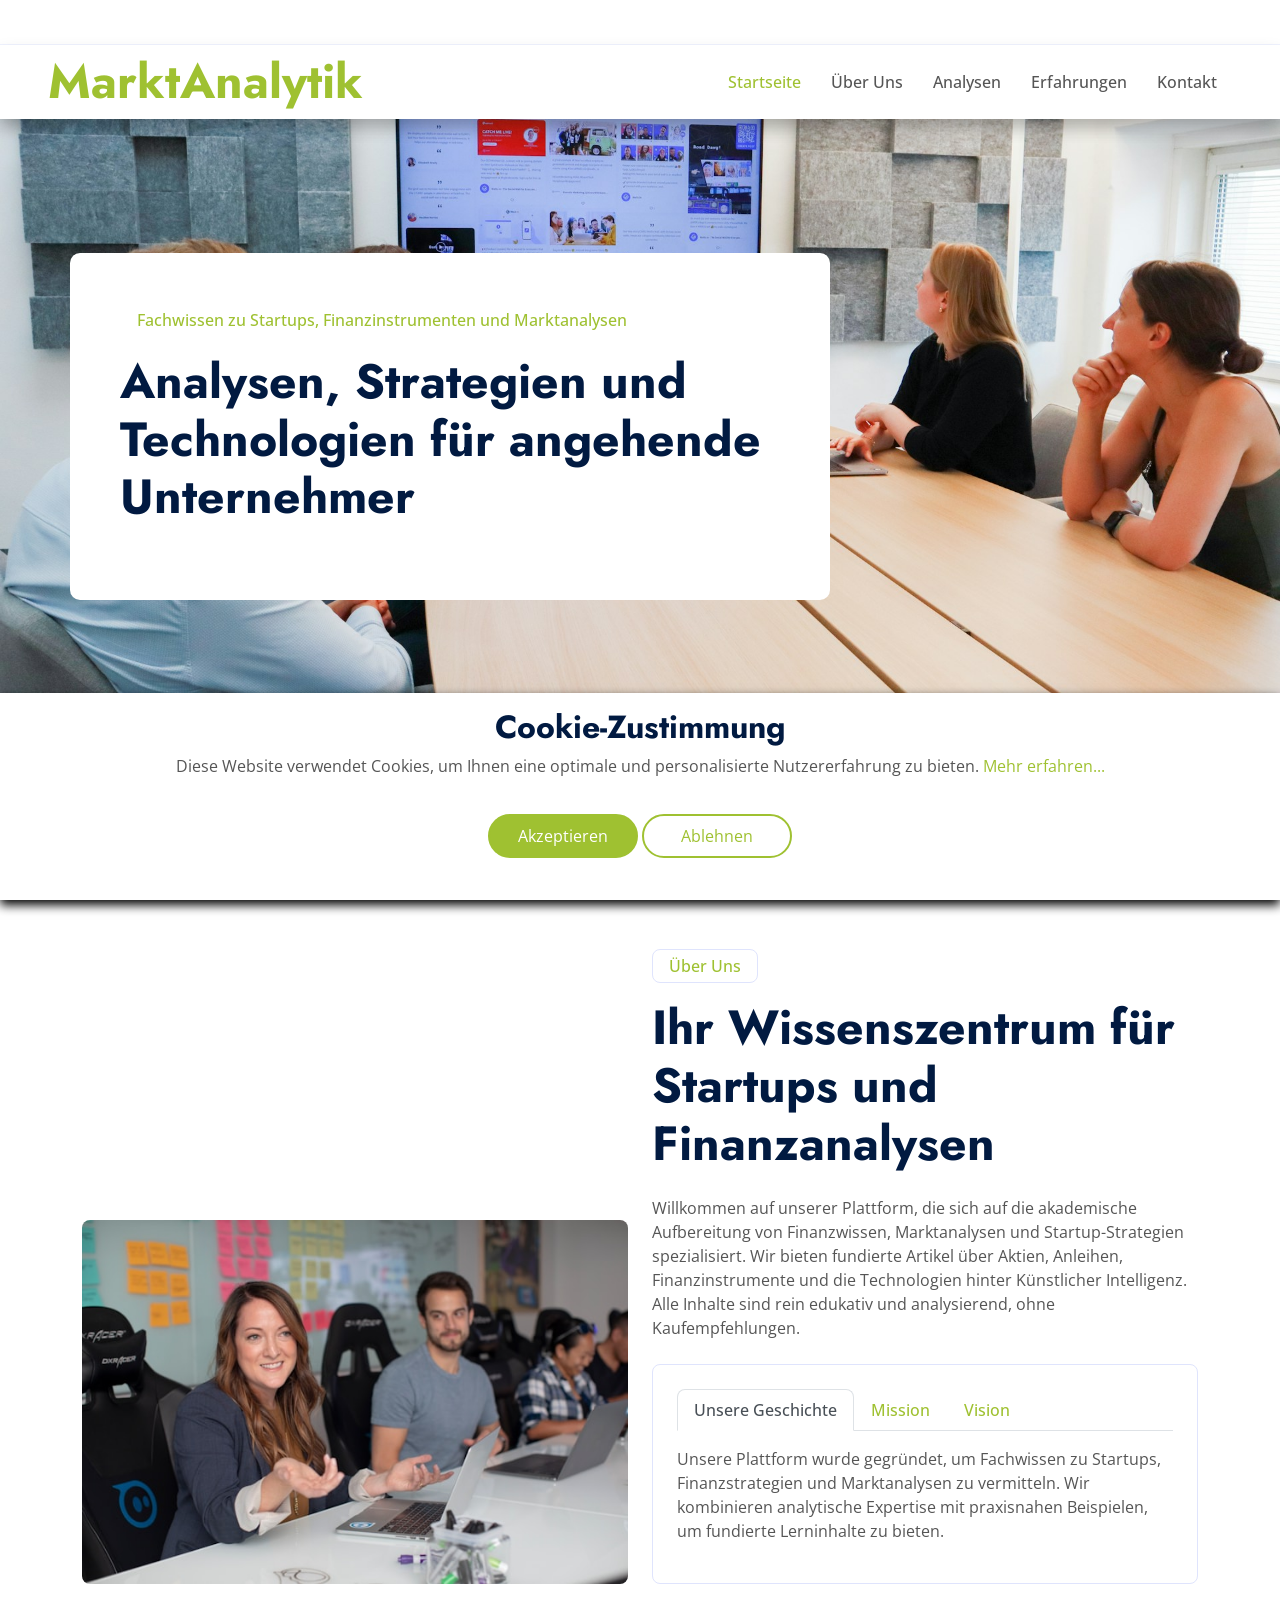
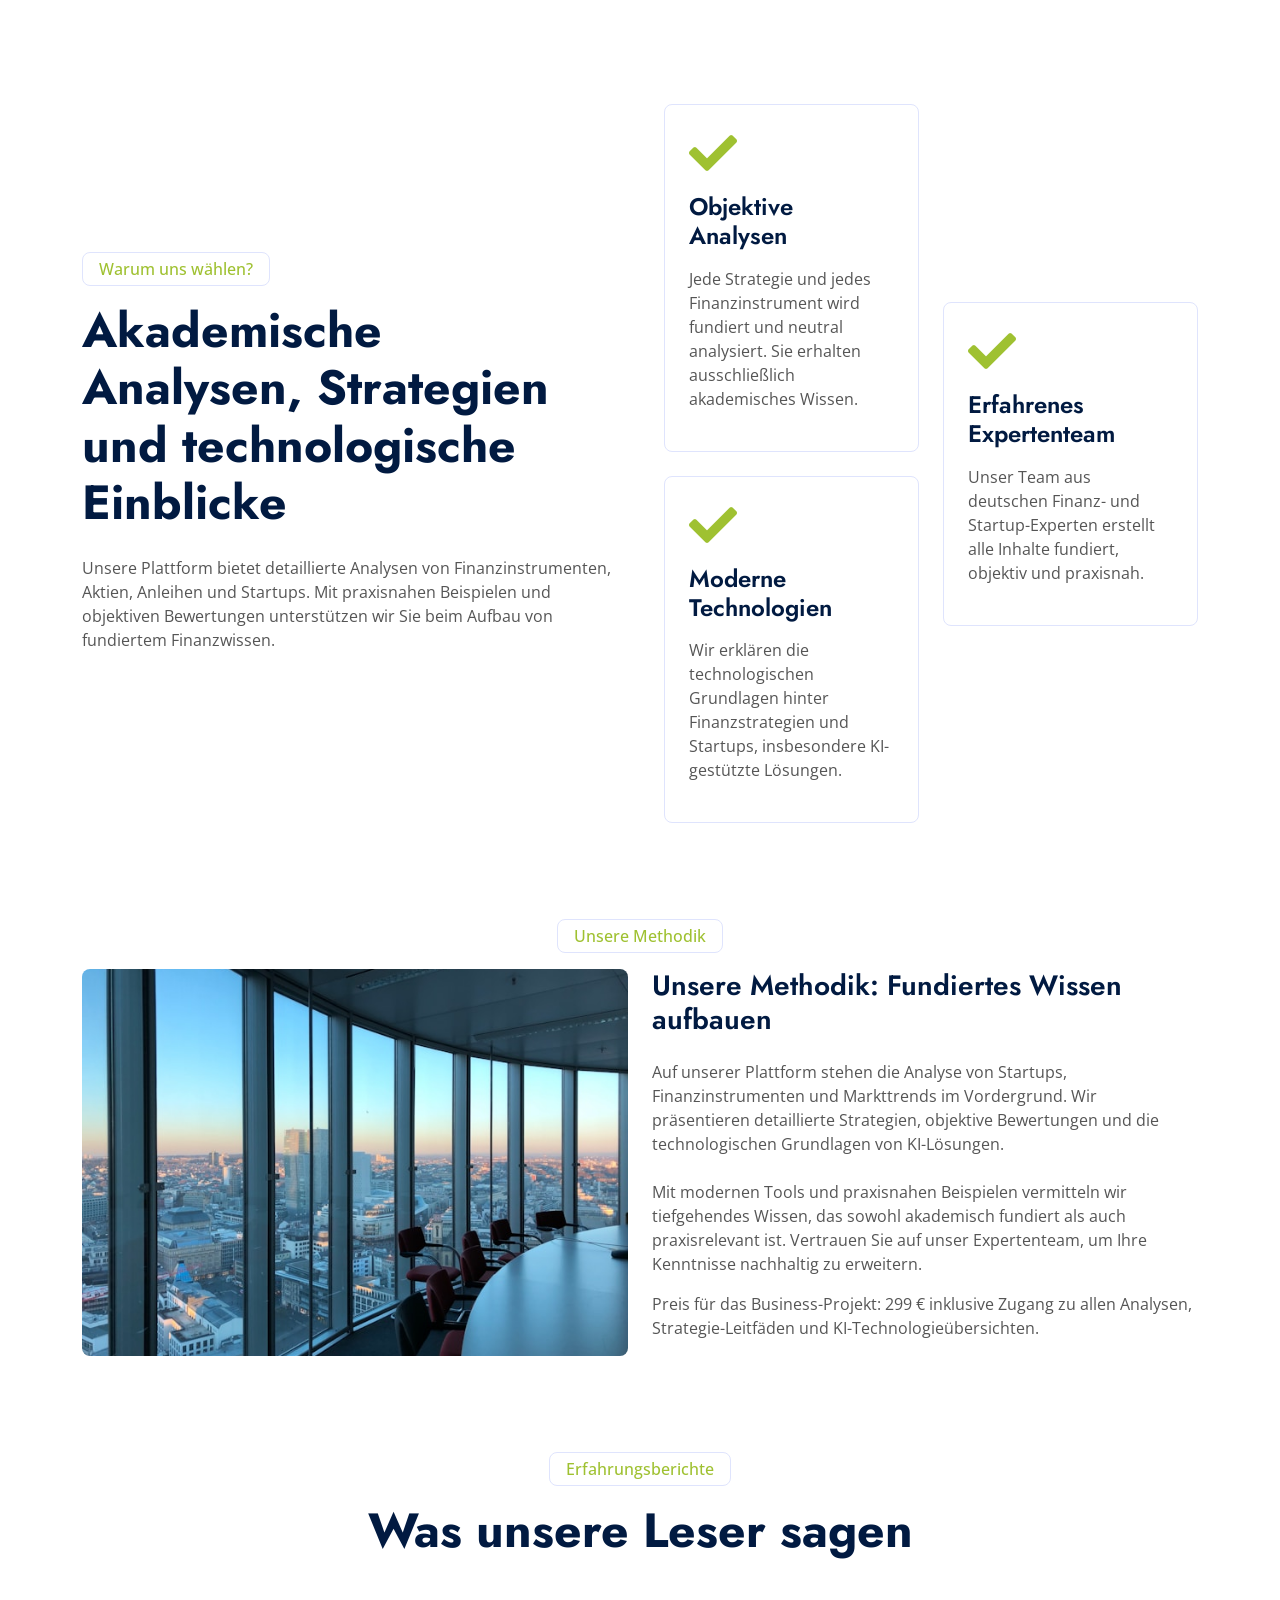
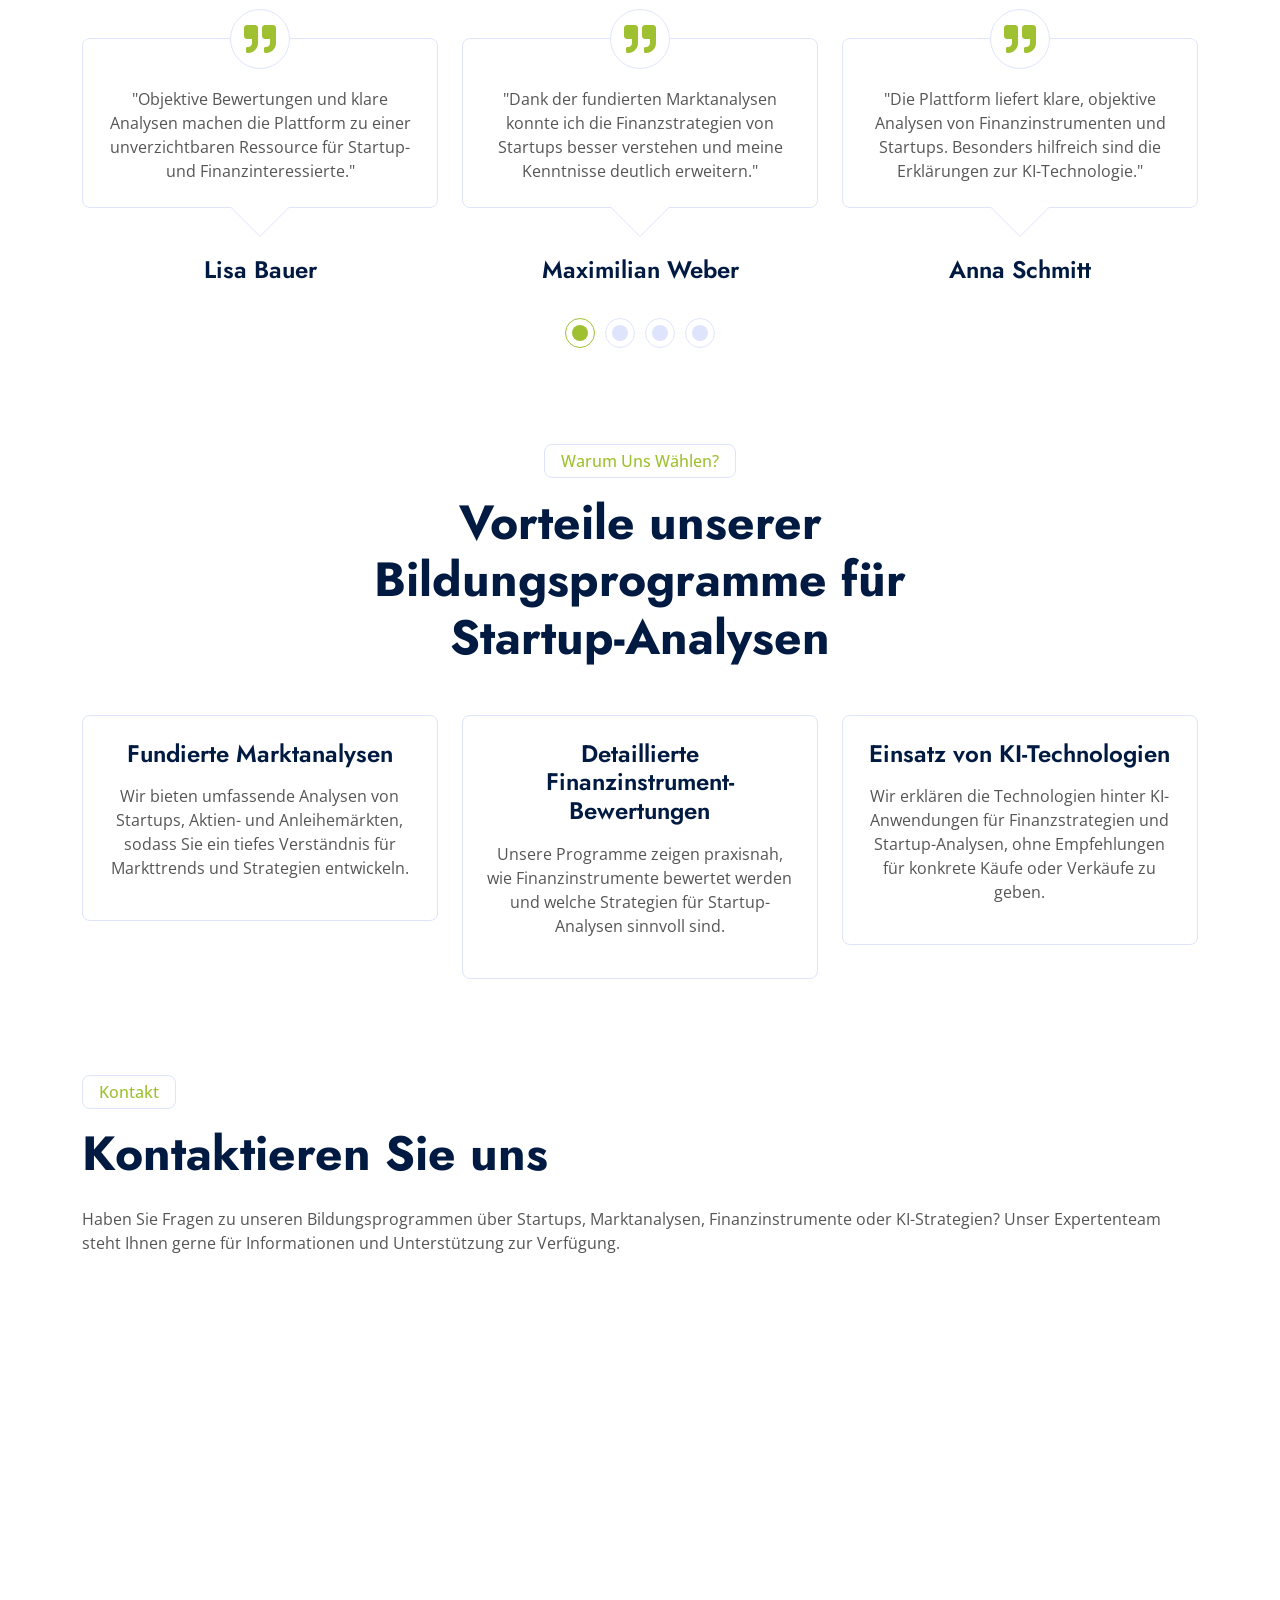
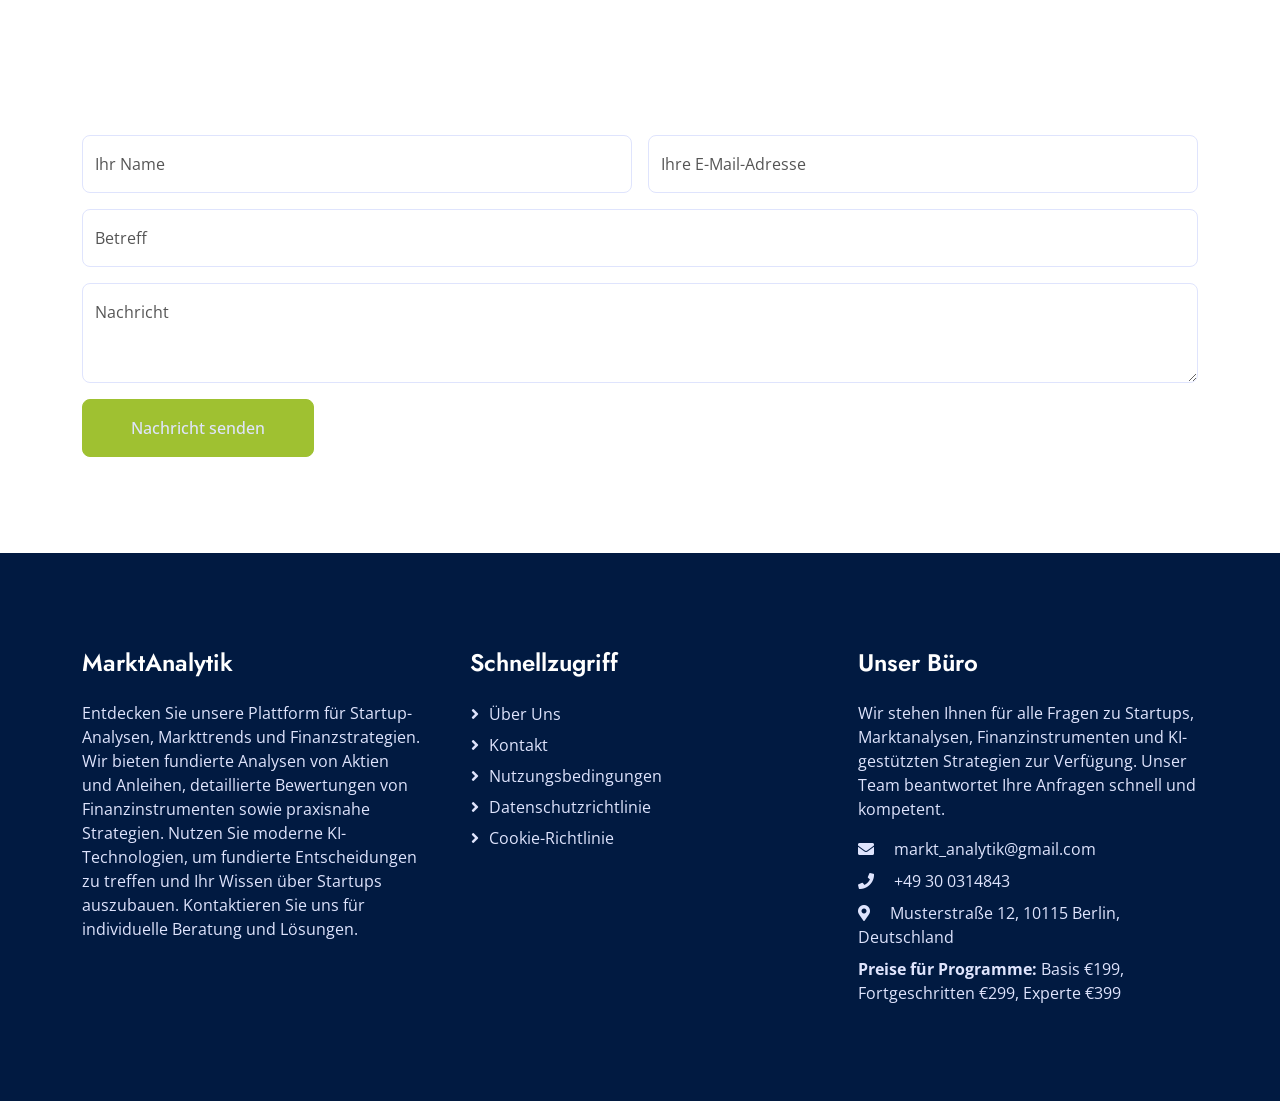
<file: index.html>
<!DOCTYPE html>
<html lang="en">
    <head>
        <meta charset="utf-8" />
        <title>MarktAnalytik</title>
        <meta content="width=device-width, initial-scale=1.0" name="viewport" />
        <meta
            content="Startups, Marktanalyse, Aktien, Anleihen, Finanzinstrumente, Strategien, Künstliche Intelligenz, Finanzwissen, Unternehmensbewertung, Kapitalmärkte"
            name="keywords"
        />
        <meta
            content="Lernen Sie alles über Startups, Marktanalysen und Finanzstrategien. Unser Blog bietet fundierte Artikel zu Aktien, Anleihen, Finanzinstrumenten und den Technologien hinter Künstlicher Intelligenz – rein akademisch und edukativ, ohne Kaufempfehlungen."
            name="description"
        />

        <!-- Favicon -->
        <link href="img/favicon.ico" rel="icon" />

        <!-- Google Web Fonts -->
        <link rel="preconnect" href="https://fonts.googleapis.com" />
        <link rel="preconnect" href="https://fonts.gstatic.com" crossorigin />
        <link
            href="https://fonts.googleapis.com/css2?family=Jost:wght@500;600;700&family=Open+Sans:wght@400;500&display=swap"
            rel="stylesheet"
        />

        <!-- Icon Font Stylesheet -->
        <link
            href="https://cdnjs.cloudflare.com/ajax/libs/font-awesome/5.10.0/css/all.min.css"
            rel="stylesheet"
        />
        <link
            href="https://cdn.jsdelivr.net/npm/bootstrap-icons@1.4.1/font/bootstrap-icons.css"
            rel="stylesheet"
        />

        <!-- Libraries Stylesheet -->
        <link href="lib/animate/animate.min.css" rel="stylesheet" />
        <link
            href="lib/owlcarousel/assets/owl.carousel.min.css"
            rel="stylesheet"
        />

        <!-- Customized Bootstrap Stylesheet -->
        <link href="css/bootstrap.min.css" rel="stylesheet" />

        <!-- Template Stylesheet -->
        <link href="css/style.css" rel="stylesheet" />
    </head>

    <body>
        <!-- Spinner Start -->
        <div
            id="spinner"
            class="show bg-white position-fixed translate-middle w-100 vh-100 top-50 start-50 d-flex align-items-center justify-content-center"
        >
            <div
                class="spinner-border text-primary"
                role="status"
                style="width: 3rem; height: 3rem"
            ></div>
        </div>
        <!-- Spinner End -->

        <!-- Navbar Start -->
        <div
            style="
                box-shadow: 0 0.5rem 1rem rgba(0, 0, 0, 0.15) !important;
                background: #fff;
            "
            class="container-fluid fixed-top px-0 wow fadeIn"
            data-wow-delay="0.1s"
        >
            <div
                class="top-bar row gx-0 align-items-center d-none d-lg-flex"
            ></div>

            <nav
                style="box-shadow: 0 0.5rem 1rem rgba(0, 0, 0, 0.15) !important"
                class="navbar navbar-expand-lg navbar-light py-lg-0 px-lg-5 wow fadeIn"
                data-wow-delay="0.1s"
            >
                <a href="index.html" class="navbar-brand ms-4 ms-lg-0">
                    <h1 class="display-5 text-primary m-0">MarktAnalytik</h1>
                </a>
                <button
                    type="button"
                    class="navbar-toggler me-4"
                    data-bs-toggle="collapse"
                    data-bs-target="#navbarCollapse"
                >
                    <span class="navbar-toggler-icon"></span>
                </button>
                <div class="collapse navbar-collapse" id="navbarCollapse">
                    <div class="navbar-nav ms-auto p-4 p-lg-0">
                        <a href="index.html" class="nav-item nav-link active"
                            >Startseite</a
                        >
                        <a href="#about" class="nav-item nav-link">Über Uns</a>
                        <a href="#service" class="nav-item nav-link"
                            >Analysen</a
                        >
                        <a href="#testimonial" class="nav-item nav-link"
                            >Erfahrungen</a
                        >
                        <a href="#contact" class="nav-item nav-link">Kontakt</a>
                    </div>
                </div>
            </nav>
        </div>
        <!-- Navbar End -->

        <!-- Carousel Start -->
        <div class="container-fluid p-0 mb-5 wow fadeIn" data-wow-delay="0.1s">
            <div
                id="header-carousel"
                class="carousel slide carousel-fade"
                data-bs-ride="carousel"
            >
                <div class="carousel-inner">
                    <div class="carousel-item active">
                        <img
                            class="w-100"
                            src="img/carousel-1.jpg"
                            alt="Image"
                        />
                        <div class="carousel-caption">
                            <div class="container">
                                <div class="row justify-content-start">
                                    <div
                                        class="col-lg-8"
                                        style="
                                            background: #fff;
                                            padding: 50px;
                                            border-radius: 10px;
                                        "
                                    >
                                        <p
                                            class="d-inline-block border border-white rounded text-primary fw-semi-bold py-1 px-3 animated slideInDown"
                                        >
                                            Fachwissen zu Startups,
                                            Finanzinstrumenten und Marktanalysen
                                        </p>
                                        <h1
                                            class="display-5 mb-4 animated slideInDown"
                                        >
                                            Analysen, Strategien und
                                            Technologien für angehende
                                            Unternehmer
                                        </h1>
                                    </div>
                                </div>
                            </div>
                        </div>
                    </div>
                </div>
            </div>
        </div>
        <!-- Carousel End -->

        <!-- About Start -->
        <div id="about" class="container-xxl py-5">
            <div class="container">
                <div class="row g-4 align-items-end mb-4">
                    <div class="col-lg-6 wow fadeInUp" data-wow-delay="0.1s">
                        <img class="img-fluid rounded" src="img/about.jpg" />
                    </div>
                    <div class="col-lg-6 wow fadeInUp" data-wow-delay="0.3s">
                        <p
                            class="d-inline-block border rounded text-primary fw-semi-bold py-1 px-3"
                        >
                            Über Uns
                        </p>
                        <h1 class="display-5 mb-4">
                            Ihr Wissenszentrum für Startups und Finanzanalysen
                        </h1>
                        <p class="mb-4">
                            Willkommen auf unserer Plattform, die sich auf die
                            akademische Aufbereitung von Finanzwissen,
                            Marktanalysen und Startup-Strategien spezialisiert.
                            Wir bieten fundierte Artikel über Aktien, Anleihen,
                            Finanzinstrumente und die Technologien hinter
                            Künstlicher Intelligenz. Alle Inhalte sind rein
                            edukativ und analysierend, ohne Kaufempfehlungen.
                        </p>
                        <div class="border rounded p-4">
                            <nav>
                                <div
                                    class="nav nav-tabs mb-3"
                                    id="nav-tab"
                                    role="tablist"
                                >
                                    <button
                                        class="nav-link fw-semi-bold active"
                                        id="nav-story-tab"
                                        data-bs-toggle="tab"
                                        data-bs-target="#nav-story"
                                        type="button"
                                        role="tab"
                                        aria-controls="nav-story"
                                        aria-selected="true"
                                    >
                                        Unsere Geschichte
                                    </button>
                                    <button
                                        class="nav-link fw-semi-bold"
                                        id="nav-mission-tab"
                                        data-bs-toggle="tab"
                                        data-bs-target="#nav-mission"
                                        type="button"
                                        role="tab"
                                        aria-controls="nav-mission"
                                        aria-selected="false"
                                    >
                                        Mission
                                    </button>
                                    <button
                                        class="nav-link fw-semi-bold"
                                        id="nav-vision-tab"
                                        data-bs-toggle="tab"
                                        data-bs-target="#nav-vision"
                                        type="button"
                                        role="tab"
                                        aria-controls="nav-vision"
                                        aria-selected="false"
                                    >
                                        Vision
                                    </button>
                                </div>
                            </nav>
                            <div class="tab-content" id="nav-tabContent">
                                <div
                                    class="tab-pane fade show active"
                                    id="nav-story"
                                    role="tabpanel"
                                    aria-labelledby="nav-story-tab"
                                >
                                    <p>
                                        Unsere Plattform wurde gegründet, um
                                        Fachwissen zu Startups, Finanzstrategien
                                        und Marktanalysen zu vermitteln. Wir
                                        kombinieren analytische Expertise mit
                                        praxisnahen Beispielen, um fundierte
                                        Lerninhalte zu bieten.
                                    </p>
                                </div>
                                <div
                                    class="tab-pane fade"
                                    id="nav-mission"
                                    role="tabpanel"
                                    aria-labelledby="nav-mission-tab"
                                >
                                    <p>
                                        Unsere Mission ist es, eine zuverlässige
                                        Quelle für akademisches Finanzwissen
                                        bereitzustellen, die Marktanalysen,
                                        Strategien und technologische Einblicke
                                        objektiv vermittelt.
                                    </p>
                                </div>
                                <div
                                    class="tab-pane fade"
                                    id="nav-vision"
                                    role="tabpanel"
                                    aria-labelledby="nav-vision-tab"
                                >
                                    <p>
                                        Unsere Vision ist es, eine führende
                                        Plattform für Startups und
                                        Finanzanalysen zu sein, die Bildung,
                                        Strategieverständnis und technologische
                                        Einsichten vereint.
                                    </p>
                                </div>
                            </div>
                        </div>
                    </div>
                </div>
            </div>
        </div>
        <!-- About End -->

        <!-- Features Start -->
        <div class="container-xxl feature py-5">
            <div class="container">
                <div class="row g-5 align-items-center">
                    <div class="col-lg-6 wow fadeInUp" data-wow-delay="0.1s">
                        <p
                            class="d-inline-block border rounded text-primary fw-semi-bold py-1 px-3"
                        >
                            Warum uns wählen?
                        </p>
                        <h1 class="display-5 mb-4">
                            Akademische Analysen, Strategien und technologische
                            Einblicke
                        </h1>
                        <p class="mb-4">
                            Unsere Plattform bietet detaillierte Analysen von
                            Finanzinstrumenten, Aktien, Anleihen und Startups.
                            Mit praxisnahen Beispielen und objektiven
                            Bewertungen unterstützen wir Sie beim Aufbau von
                            fundiertem Finanzwissen.
                        </p>
                    </div>
                    <div class="col-lg-6">
                        <div class="row g-4 align-items-center">
                            <div class="col-md-6">
                                <div class="row g-4">
                                    <div
                                        class="col-12 wow fadeIn"
                                        data-wow-delay="0.3s"
                                    >
                                        <div
                                            class="feature-box border rounded p-4"
                                        >
                                            <i
                                                class="fa fa-check fa-3x text-primary mb-3"
                                            ></i>
                                            <h4 class="mb-3">
                                                Objektive Analysen
                                            </h4>
                                            <p class="mb-3">
                                                Jede Strategie und jedes
                                                Finanzinstrument wird fundiert
                                                und neutral analysiert. Sie
                                                erhalten ausschließlich
                                                akademisches Wissen.
                                            </p>
                                        </div>
                                    </div>
                                    <div
                                        class="col-12 wow fadeIn"
                                        data-wow-delay="0.5s"
                                    >
                                        <div
                                            class="feature-box border rounded p-4"
                                        >
                                            <i
                                                class="fa fa-check fa-3x text-primary mb-3"
                                            ></i>
                                            <h4 class="mb-3">
                                                Moderne Technologien
                                            </h4>
                                            <p class="mb-3">
                                                Wir erklären die technologischen
                                                Grundlagen hinter
                                                Finanzstrategien und Startups,
                                                insbesondere KI-gestützte
                                                Lösungen.
                                            </p>
                                        </div>
                                    </div>
                                </div>
                            </div>
                            <div
                                class="col-md-6 wow fadeIn"
                                data-wow-delay="0.7s"
                            >
                                <div class="feature-box border rounded p-4">
                                    <i
                                        class="fa fa-check fa-3x text-primary mb-3"
                                    ></i>
                                    <h4 class="mb-3">
                                        Erfahrenes Expertenteam
                                    </h4>
                                    <p class="mb-3">
                                        Unser Team aus deutschen Finanz- und
                                        Startup-Experten erstellt alle Inhalte
                                        fundiert, objektiv und praxisnah.
                                    </p>
                                </div>
                            </div>
                        </div>
                    </div>
                </div>
            </div>
        </div>
        <!-- Features End -->

        <!-- Service Start -->
        <div id="service" class="container-xxl service py-5">
            <div class="container">
                <div
                    class="text-center mx-auto wow fadeInUp"
                    data-wow-delay="0.1s"
                    style="max-width: 600px"
                >
                    <p
                        class="d-inline-block border rounded text-primary fw-semi-bold py-1 px-3"
                    >
                        Unsere Methodik
                    </p>
                </div>
                <div class="row g-4 wow fadeInUp" data-wow-delay="0.3s">
                    <div class="col-lg-12">
                        <div class="tab-content w-100">
                            <div
                                class="tab-pane fade show active"
                                id="tab-pane-1"
                            >
                                <div class="row g-4">
                                    <div
                                        class="col-md-6"
                                        style="min-height: 350px"
                                    >
                                        <div class="position-relative h-100">
                                            <img
                                                class="position-absolute rounded w-100 h-100"
                                                src="img/devider.jpg"
                                                style="object-fit: cover"
                                                alt=""
                                            />
                                        </div>
                                    </div>
                                    <div class="col-md-6">
                                        <h3 class="mb-4">
                                            Unsere Methodik: Fundiertes Wissen
                                            aufbauen
                                        </h3>
                                        <p class="mb-4">
                                            Auf unserer Plattform stehen die
                                            Analyse von Startups,
                                            Finanzinstrumenten und Markttrends
                                            im Vordergrund. Wir präsentieren
                                            detaillierte Strategien, objektive
                                            Bewertungen und die technologischen
                                            Grundlagen von KI-Lösungen.
                                        </p>
                                        <p>
                                            Mit modernen Tools und praxisnahen
                                            Beispielen vermitteln wir
                                            tiefgehendes Wissen, das sowohl
                                            akademisch fundiert als auch
                                            praxisrelevant ist. Vertrauen Sie
                                            auf unser Expertenteam, um Ihre
                                            Kenntnisse nachhaltig zu erweitern.
                                        </p>
                                        <p>
                                            Preis für das Business-Projekt: 299
                                            € inklusive Zugang zu allen
                                            Analysen, Strategie-Leitfäden und
                                            KI-Technologieübersichten.
                                        </p>
                                    </div>
                                </div>
                            </div>
                        </div>
                    </div>
                </div>
            </div>
        </div>
        <!-- Service End -->

        <!-- Testimonial Start -->
        <div id="testimonial" class="container-xxl py-5">
            <div class="container">
                <div
                    class="text-center mx-auto wow fadeInUp"
                    data-wow-delay="0.1s"
                    style="max-width: 600px"
                >
                    <p
                        class="d-inline-block border rounded text-primary fw-semi-bold py-1 px-3"
                    >
                        Erfahrungsberichte
                    </p>
                    <h1 class="display-5 mb-5">Was unsere Leser sagen</h1>
                </div>
                <div
                    class="owl-carousel testimonial-carousel wow fadeInUp"
                    data-wow-delay="0.3s"
                >
                    <div class="testimonial-item">
                        <div
                            class="testimonial-text border rounded p-4 pt-5 mb-5"
                        >
                            <div
                                class="btn-square bg-white border rounded-circle"
                            >
                                <i
                                    class="fa fa-quote-right fa-2x text-primary"
                                ></i>
                            </div>

                            "Dank der fundierten Marktanalysen konnte ich die
                            Finanzstrategien von Startups besser verstehen und
                            meine Kenntnisse deutlich erweitern."
                        </div>
                        <h4>Maximilian Weber</h4>
                    </div>
                    <div class="testimonial-item">
                        <div
                            class="testimonial-text border rounded p-4 pt-5 mb-5"
                        >
                            <div
                                class="btn-square bg-white border rounded-circle"
                            >
                                <i
                                    class="fa fa-quote-right fa-2x text-primary"
                                ></i>
                            </div>

                            "Die Plattform liefert klare, objektive Analysen von
                            Finanzinstrumenten und Startups. Besonders hilfreich
                            sind die Erklärungen zur KI-Technologie."
                        </div>
                        <h4>Anna Schmitt</h4>
                    </div>
                    <div class="testimonial-item">
                        <div
                            class="testimonial-text border rounded p-4 pt-5 mb-5"
                        >
                            <div
                                class="btn-square bg-white border rounded-circle"
                            >
                                <i
                                    class="fa fa-quote-right fa-2x text-primary"
                                ></i>
                            </div>

                            "Die praxisnahen Beispiele und detaillierten
                            Strategien haben mir geholfen, komplexe
                            Marktmechanismen besser zu verstehen."
                        </div>
                        <h4>Felix Hoffmann</h4>
                    </div>
                    <div class="testimonial-item">
                        <div
                            class="testimonial-text border rounded p-4 pt-5 mb-5"
                        >
                            <div
                                class="btn-square bg-white border rounded-circle"
                            >
                                <i
                                    class="fa fa-quote-right fa-2x text-primary"
                                ></i>
                            </div>

                            "Objektive Bewertungen und klare Analysen machen die
                            Plattform zu einer unverzichtbaren Ressource für
                            Startup- und Finanzinteressierte."
                        </div>
                        <h4>Lisa Bauer</h4>
                    </div>
                </div>
            </div>
        </div>
        <!-- Testimonial End -->

        <!-- Why Choose Us Start -->
        <div class="container-xxl py-5">
            <div class="container">
                <div
                    class="text-center mx-auto wow fadeInUp"
                    data-wow-delay="0.1s"
                    style="max-width: 600px"
                >
                    <p
                        class="d-inline-block border rounded text-primary fw-semi-bold py-1 px-3"
                    >
                        Warum Uns Wählen?
                    </p>
                    <h1 class="display-5 mb-5">
                        Vorteile unserer Bildungsprogramme für Startup-Analysen
                    </h1>
                </div>
                <div class="row g-4">
                    <div
                        class="col-lg-4 col-md-6 wow fadeInUp"
                        data-wow-delay="0.1s"
                    >
                        <div class="border rounded p-4 text-center">
                            <h4 class="mb-3">Fundierte Marktanalysen</h4>
                            <p>
                                Wir bieten umfassende Analysen von Startups,
                                Aktien- und Anleihemärkten, sodass Sie ein
                                tiefes Verständnis für Markttrends und
                                Strategien entwickeln.
                            </p>
                        </div>
                    </div>
                    <div
                        class="col-lg-4 col-md-6 wow fadeInUp"
                        data-wow-delay="0.3s"
                    >
                        <div class="border rounded p-4 text-center">
                            <h4 class="mb-3">
                                Detaillierte Finanzinstrument-Bewertungen
                            </h4>
                            <p>
                                Unsere Programme zeigen praxisnah, wie
                                Finanzinstrumente bewertet werden und welche
                                Strategien für Startup-Analysen sinnvoll sind.
                            </p>
                        </div>
                    </div>
                    <div
                        class="col-lg-4 col-md-6 wow fadeInUp"
                        data-wow-delay="0.5s"
                    >
                        <div class="border rounded p-4 text-center">
                            <h4 class="mb-3">Einsatz von KI-Technologien</h4>
                            <p>
                                Wir erklären die Technologien hinter
                                KI-Anwendungen für Finanzstrategien und
                                Startup-Analysen, ohne Empfehlungen für konkrete
                                Käufe oder Verkäufe zu geben.
                            </p>
                        </div>
                    </div>
                </div>
            </div>
        </div>
        <!-- Why Choose Us End -->

        <!-- Contact Start -->
        <div id="contact" class="container-xxl py-5">
            <div class="container">
                <div class="row g-5">
                    <div class="col-lg-12 wow fadeIn" data-wow-delay="0.1s">
                        <p
                            class="d-inline-block border rounded text-primary fw-semi-bold py-1 px-3"
                        >
                            Kontakt
                        </p>
                        <h1 class="display-5 mb-4">Kontaktieren Sie uns</h1>
                        <p class="mb-4">
                            Haben Sie Fragen zu unseren Bildungsprogrammen über
                            Startups, Marktanalysen, Finanzinstrumente oder
                            KI-Strategien? Unser Expertenteam steht Ihnen gerne
                            für Informationen und Unterstützung zur Verfügung.
                        </p>
                        <iframe
                            src="https://www.google.com/maps/embed?pb=!1m18!1m12!1m3!1d9550.309874710825!2d11.567006007400485!3d48.139153281696984!2m3!1f0!2f0!3f0!3m2!1i1024!2i768!4f13.1!3m3!1m2!1s0x479e758b6eefffff%3A0x69fab53bf4b00798!2sBusiness%20in%20Germany!5e0!3m2!1suk!2sua!4v1761310596476!5m2!1suk!2sua"
                            width="100%"
                            height="450"
                            style="border: 0"
                            allowfullscreen=""
                            loading="lazy"
                            referrerpolicy="no-referrer-when-downgrade"
                        ></iframe>
                        <form action="thanks.html" method="get">
                            <div class="row g-3">
                                <div class="col-md-6">
                                    <div class="form-floating">
                                        <input
                                            type="text"
                                            class="form-control"
                                            id="name"
                                            placeholder="Ihr Name"
                                            required
                                        />
                                        <label for="name">Ihr Name</label>
                                    </div>
                                </div>
                                <div class="col-md-6">
                                    <div class="form-floating">
                                        <input
                                            type="email"
                                            class="form-control"
                                            id="email"
                                            placeholder="Ihre E-Mail-Adresse"
                                            required
                                        />
                                        <label for="email"
                                            >Ihre E-Mail-Adresse</label
                                        >
                                    </div>
                                </div>
                                <div class="col-12">
                                    <div class="form-floating">
                                        <input
                                            type="text"
                                            class="form-control"
                                            id="subject"
                                            placeholder="Betreff"
                                            required
                                        />
                                        <label for="subject">Betreff</label>
                                    </div>
                                </div>
                                <div class="col-12">
                                    <div class="form-floating">
                                        <textarea
                                            class="form-control"
                                            placeholder="Hinterlassen Sie hier Ihre Nachricht"
                                            id="message"
                                            style="height: 100px"
                                            required
                                        ></textarea>
                                        <label for="message">Nachricht</label>
                                    </div>
                                </div>
                                <div class="col-12">
                                    <button
                                        class="btn btn-primary py-3 px-5"
                                        type="submit"
                                        id="submit"
                                    >
                                        Nachricht senden
                                    </button>
                                </div>
                            </div>
                        </form>
                    </div>
                </div>
            </div>
        </div>
        <!-- Contact End -->

        <!-- Footer Start -->
        <div
            class="container-fluid bg-dark text-light footer mt-5 py-5 wow fadeIn"
            data-wow-delay="0.1s"
        >
            <div class="container py-5">
                <div class="row g-5">
                    <!-- About Section -->
                    <div class="col-lg-4 col-md-6">
                        <h4 class="text-white mb-4">MarktAnalytik</h4>
                        <p>
                            Entdecken Sie unsere Plattform für Startup-Analysen,
                            Markttrends und Finanzstrategien. Wir bieten
                            fundierte Analysen von Aktien und Anleihen,
                            detaillierte Bewertungen von Finanzinstrumenten
                            sowie praxisnahe Strategien. Nutzen Sie moderne
                            KI-Technologien, um fundierte Entscheidungen zu
                            treffen und Ihr Wissen über Startups auszubauen.
                            Kontaktieren Sie uns für individuelle Beratung und
                            Lösungen.
                        </p>
                    </div>

                    <!-- Quick Links Section -->
                    <div class="col-lg-4 col-md-6">
                        <h4 class="text-white mb-4">Schnellzugriff</h4>
                        <a class="btn btn-link" href="#about">Über Uns</a>
                        <a class="btn btn-link" href="#contact">Kontakt</a>
                        <a class="btn btn-link" href="terms-of-use.html"
                            >Nutzungsbedingungen</a
                        >
                        <a class="btn btn-link" href="privacy-policy.html"
                            >Datenschutzrichtlinie</a
                        >
                        <a class="btn btn-link" href="cookie-policy.html"
                            >Cookie-Richtlinie</a
                        >
                    </div>

                    <!-- Contact Section -->
                    <div class="col-lg-4 col-md-6">
                        <h4 class="text-white mb-4">Unser Büro</h4>
                        <p>
                            Wir stehen Ihnen für alle Fragen zu Startups,
                            Marktanalysen, Finanzinstrumenten und KI-gestützten
                            Strategien zur Verfügung. Unser Team beantwortet
                            Ihre Anfragen schnell und kompetent.
                        </p>
                        <p class="mb-2">
                            <i class="fa fa-envelope me-3"></i>
                            markt_analytik@gmail.com
                        </p>
                        <p class="mb-2">
                            <i class="fa fa-phone me-3"></i> +49 30 0314843
                        </p>
                        <p class="mb-2">
                            <i class="fa fa-map-marker-alt me-3"></i>
                            Musterstraße 12, 10115 Berlin, Deutschland
                        </p>
                        <p class="mb-0">
                            <strong>Preise für Programme:</strong> Basis €199,
                            Fortgeschritten €299, Experte €399
                        </p>
                    </div>
                </div>
            </div>
        </div>
        <!-- Footer End -->

        <!-- Back to Top -->
        <a
            href="#"
            class="btn btn-lg btn-primary btn-lg-square rounded-circle back-to-top"
            ><i class="bi bi-arrow-up"></i
        ></a>

        <!-- Cookie banner -->
        <div class="cookie-wrapper show">
            <div>
                <i class="bx bx-cookie"></i>
                <h2 style="text-align: center">Cookie-Zustimmung</h2>
            </div>

            <div class="data">
                <p>
                    Diese Website verwendet Cookies, um Ihnen eine optimale und
                    personalisierte Nutzererfahrung zu bieten.
                    <a href="cookie-policy.html">Mehr erfahren...</a>
                </p>
            </div>

            <div class="buttons">
                <button class="cookie-button" id="acceptBtn">
                    Akzeptieren
                </button>
                <button class="cookie-button" id="declineBtn">Ablehnen</button>
            </div>
        </div>
        <!-- End Cookie banner -->

        <!-- JavaScript Libraries -->
        <script src="https://code.jquery.com/jquery-3.4.1.min.js"></script>
        <script src="https://cdn.jsdelivr.net/npm/bootstrap@5.0.0/dist/js/bootstrap.bundle.min.js"></script>
        <script src="lib/wow/wow.min.js"></script>
        <script src="lib/easing/easing.min.js"></script>
        <script src="lib/waypoints/waypoints.min.js"></script>
        <script src="lib/owlcarousel/owl.carousel.min.js"></script>
        <script src="lib/counterup/counterup.min.js"></script>

        <!-- Template Javascript -->
        <script src="js/main.js"></script>

        <script src="js/cookiebanner.js"></script>
    </body>
</html>
</file>
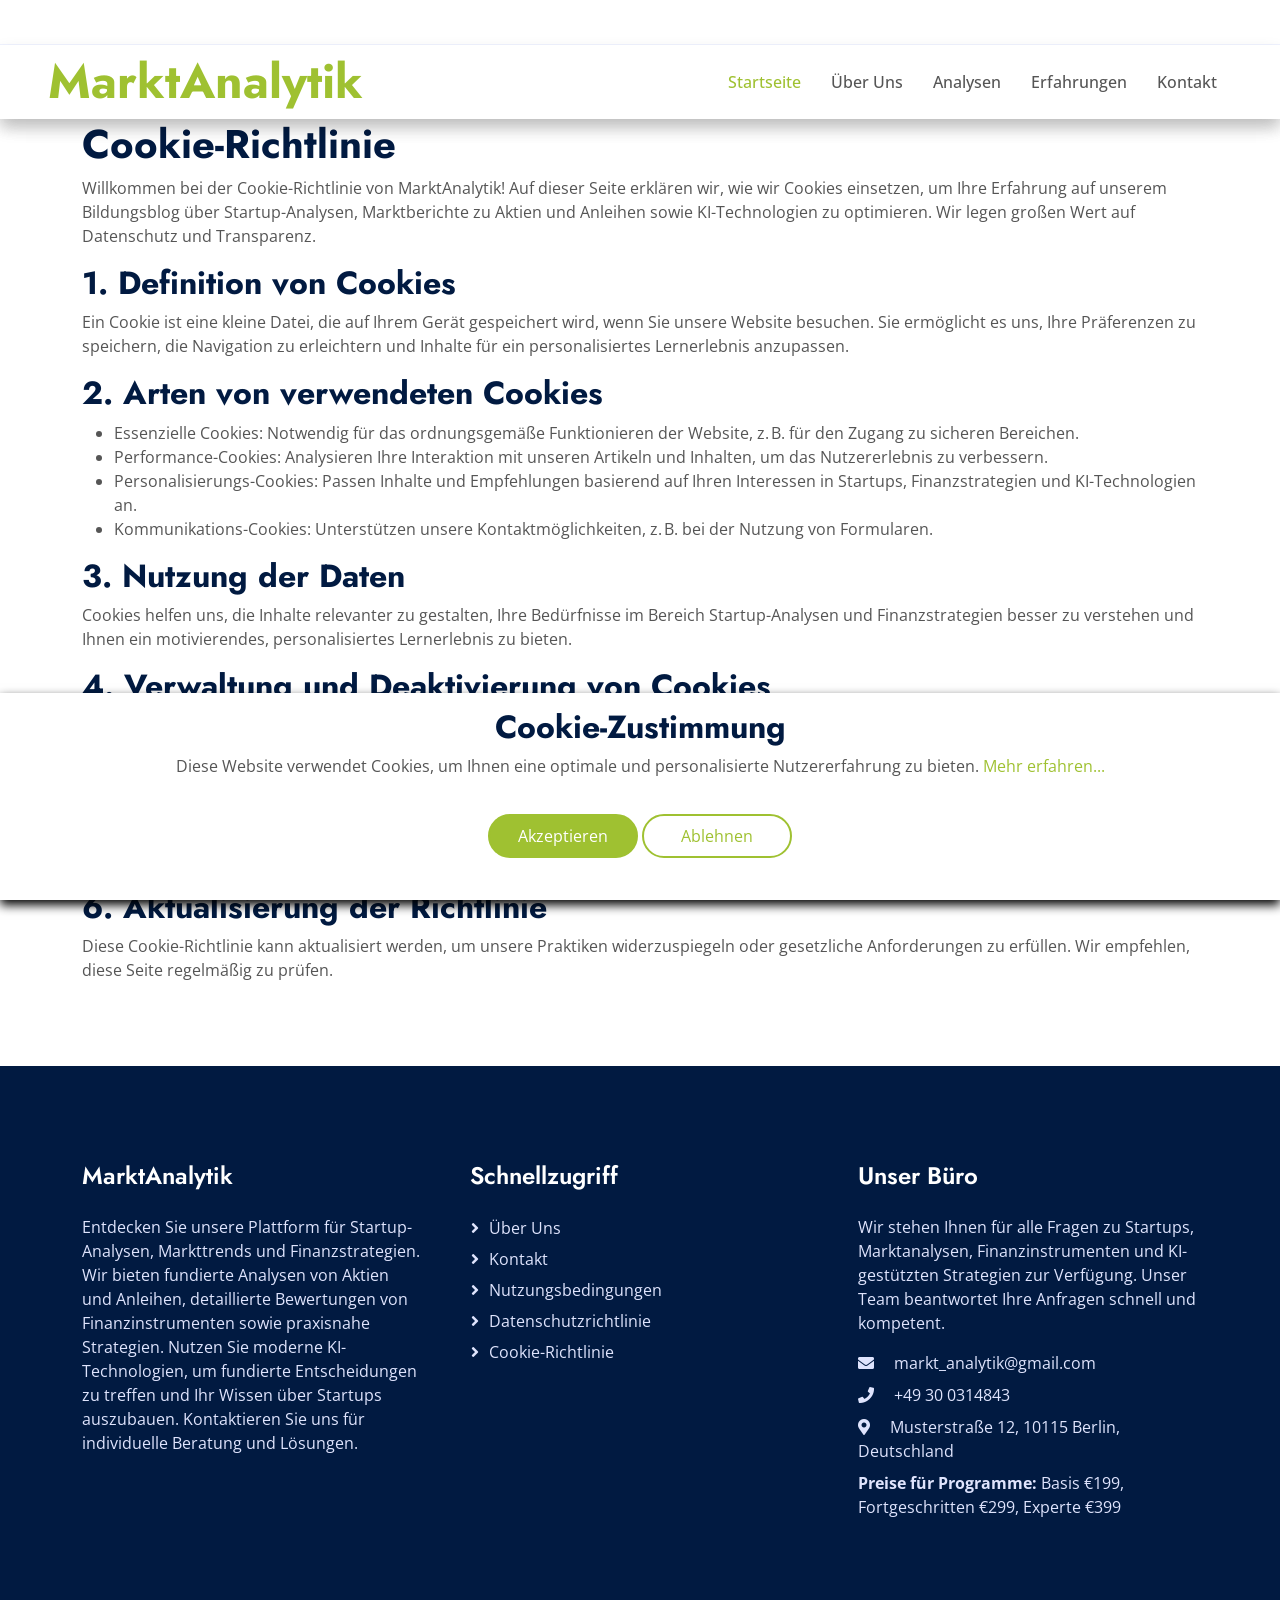
<file: cookie-policy.html>
<!DOCTYPE html>
<html lang="en">
    <head>
        <meta charset="utf-8" />
        <title>MarktAnalytik</title>
        <meta content="width=device-width, initial-scale=1.0" name="viewport" />
        <meta
            content="Startups, Marktanalyse, Aktien, Anleihen, Finanzinstrumente, Strategien, Künstliche Intelligenz, Finanzwissen, Unternehmensbewertung, Kapitalmärkte"
            name="keywords"
        />
        <meta
            content="Lernen Sie alles über Startups, Marktanalysen und Finanzstrategien. Unser Blog bietet fundierte Artikel zu Aktien, Anleihen, Finanzinstrumenten und den Technologien hinter Künstlicher Intelligenz – rein akademisch und edukativ, ohne Kaufempfehlungen."
            name="description"
        />

        <!-- Favicon -->
        <link href="img/favicon.ico" rel="icon" />

        <!-- Google Web Fonts -->
        <link rel="preconnect" href="https://fonts.googleapis.com" />
        <link rel="preconnect" href="https://fonts.gstatic.com" crossorigin />
        <link
            href="https://fonts.googleapis.com/css2?family=Jost:wght@500;600;700&family=Open+Sans:wght@400;500&display=swap"
            rel="stylesheet"
        />

        <!-- Icon Font Stylesheet -->
        <link
            href="https://cdnjs.cloudflare.com/ajax/libs/font-awesome/5.10.0/css/all.min.css"
            rel="stylesheet"
        />
        <link
            href="https://cdn.jsdelivr.net/npm/bootstrap-icons@1.4.1/font/bootstrap-icons.css"
            rel="stylesheet"
        />

        <!-- Libraries Stylesheet -->
        <link href="lib/animate/animate.min.css" rel="stylesheet" />
        <link
            href="lib/owlcarousel/assets/owl.carousel.min.css"
            rel="stylesheet"
        />

        <!-- Customized Bootstrap Stylesheet -->
        <link href="css/bootstrap.min.css" rel="stylesheet" />

        <!-- Template Stylesheet -->
        <link href="css/style.css" rel="stylesheet" />
    </head>

    <body>
        <!-- Spinner Start -->
        <div
            id="spinner"
            class="show bg-white position-fixed translate-middle w-100 vh-100 top-50 start-50 d-flex align-items-center justify-content-center"
        >
            <div
                class="spinner-border text-primary"
                role="status"
                style="width: 3rem; height: 3rem"
            ></div>
        </div>
        <!-- Spinner End -->

        <!-- Navbar Start -->
        <div
            style="
                box-shadow: 0 0.5rem 1rem rgba(0, 0, 0, 0.15) !important;
                background: #fff;
            "
            class="container-fluid fixed-top px-0 wow fadeIn"
            data-wow-delay="0.1s"
        >
            <div
                class="top-bar row gx-0 align-items-center d-none d-lg-flex"
            ></div>

            <nav
                style="box-shadow: 0 0.5rem 1rem rgba(0, 0, 0, 0.15) !important"
                class="navbar navbar-expand-lg navbar-light py-lg-0 px-lg-5 wow fadeIn"
                data-wow-delay="0.1s"
            >
                <a href="index.html" class="navbar-brand ms-4 ms-lg-0">
                    <h1 class="display-5 text-primary m-0">MarktAnalytik</h1>
                </a>
                <button
                    type="button"
                    class="navbar-toggler me-4"
                    data-bs-toggle="collapse"
                    data-bs-target="#navbarCollapse"
                >
                    <span class="navbar-toggler-icon"></span>
                </button>
                <div class="collapse navbar-collapse" id="navbarCollapse">
                    <div class="navbar-nav ms-auto p-4 p-lg-0">
                        <a href="index.html" class="nav-item nav-link active"
                            >Startseite</a
                        >
                        <a href="#about" class="nav-item nav-link">Über Uns</a>
                        <a href="#service" class="nav-item nav-link"
                            >Analysen</a
                        >
                        <a href="#testimonial" class="nav-item nav-link"
                            >Erfahrungen</a
                        >
                        <a href="#contact" class="nav-item nav-link">Kontakt</a>
                    </div>
                </div>
            </nav>
        </div>
        <!-- Navbar End -->

        <main contenteditable="false">
            <article
                class="container additional-wrapper"
                style="margin-top: 100px"
            >
                <div class="page__content" style="padding: 20px 0px">
                    <h1>Cookie-Richtlinie</h1>
                    <p>
                        Willkommen bei der Cookie-Richtlinie von MarktAnalytik!
                        Auf dieser Seite erklären wir, wie wir Cookies
                        einsetzen, um Ihre Erfahrung auf unserem Bildungsblog
                        über Startup-Analysen, Marktberichte zu Aktien und
                        Anleihen sowie KI-Technologien zu optimieren. Wir legen
                        großen Wert auf Datenschutz und Transparenz.
                    </p>

                    <section>
                        <h2>1. Definition von Cookies</h2>
                        <p>
                            Ein Cookie ist eine kleine Datei, die auf Ihrem
                            Gerät gespeichert wird, wenn Sie unsere Website
                            besuchen. Sie ermöglicht es uns, Ihre Präferenzen zu
                            speichern, die Navigation zu erleichtern und Inhalte
                            für ein personalisiertes Lernerlebnis anzupassen.
                        </p>
                    </section>

                    <section>
                        <h2>2. Arten von verwendeten Cookies</h2>
                        <ul>
                            <li>
                                Essenzielle Cookies: Notwendig für das
                                ordnungsgemäße Funktionieren der Website, z. B.
                                für den Zugang zu sicheren Bereichen.
                            </li>
                            <li>
                                Performance-Cookies: Analysieren Ihre
                                Interaktion mit unseren Artikeln und Inhalten,
                                um das Nutzererlebnis zu verbessern.
                            </li>
                            <li>
                                Personalisierungs-Cookies: Passen Inhalte und
                                Empfehlungen basierend auf Ihren Interessen in
                                Startups, Finanzstrategien und KI-Technologien
                                an.
                            </li>
                            <li>
                                Kommunikations-Cookies: Unterstützen unsere
                                Kontaktmöglichkeiten, z. B. bei der Nutzung von
                                Formularen.
                            </li>
                        </ul>
                    </section>

                    <section>
                        <h2>3. Nutzung der Daten</h2>
                        <p>
                            Cookies helfen uns, die Inhalte relevanter zu
                            gestalten, Ihre Bedürfnisse im Bereich
                            Startup-Analysen und Finanzstrategien besser zu
                            verstehen und Ihnen ein motivierendes,
                            personalisiertes Lernerlebnis zu bieten.
                        </p>
                    </section>

                    <section>
                        <h2>4. Verwaltung und Deaktivierung von Cookies</h2>
                        <p>
                            Sie können Cookies jederzeit über die Einstellungen
                            Ihres Browsers verwalten oder deaktivieren. Bitte
                            beachten Sie, dass bestimmte Funktionen
                            eingeschränkt sein könnten, wenn Sie bestimmte
                            Cookies deaktivieren.
                        </p>
                    </section>

                    <section>
                        <h2>5. Speicherdauer</h2>
                        <p>
                            Cookies werden für einen begrenzten Zeitraum
                            gespeichert, abhängig von ihrem Zweck. Einige werden
                            nach Ende Ihrer Sitzung gelöscht, andere bleiben
                            erhalten, um zukünftige Besuche zu verbessern.
                        </p>
                    </section>

                    <section>
                        <h2>6. Aktualisierung der Richtlinie</h2>
                        <p>
                            Diese Cookie-Richtlinie kann aktualisiert werden, um
                            unsere Praktiken widerzuspiegeln oder gesetzliche
                            Anforderungen zu erfüllen. Wir empfehlen, diese
                            Seite regelmäßig zu prüfen.
                        </p>
                    </section>
                </div>
            </article>
        </main>

        <!-- Footer Start -->
        <div
            class="container-fluid bg-dark text-light footer mt-5 py-5 wow fadeIn"
            data-wow-delay="0.1s"
        >
            <div class="container py-5">
                <div class="row g-5">
                    <!-- About Section -->
                    <div class="col-lg-4 col-md-6">
                        <h4 class="text-white mb-4">MarktAnalytik</h4>
                        <p>
                            Entdecken Sie unsere Plattform für Startup-Analysen,
                            Markttrends und Finanzstrategien. Wir bieten
                            fundierte Analysen von Aktien und Anleihen,
                            detaillierte Bewertungen von Finanzinstrumenten
                            sowie praxisnahe Strategien. Nutzen Sie moderne
                            KI-Technologien, um fundierte Entscheidungen zu
                            treffen und Ihr Wissen über Startups auszubauen.
                            Kontaktieren Sie uns für individuelle Beratung und
                            Lösungen.
                        </p>
                    </div>

                    <!-- Quick Links Section -->
                    <div class="col-lg-4 col-md-6">
                        <h4 class="text-white mb-4">Schnellzugriff</h4>
                        <a class="btn btn-link" href="#about">Über Uns</a>
                        <a class="btn btn-link" href="#contact">Kontakt</a>
                        <a class="btn btn-link" href="terms-of-use.html"
                            >Nutzungsbedingungen</a
                        >
                        <a class="btn btn-link" href="privacy-policy.html"
                            >Datenschutzrichtlinie</a
                        >
                        <a class="btn btn-link" href="cookie-policy.html"
                            >Cookie-Richtlinie</a
                        >
                    </div>

                    <!-- Contact Section -->
                    <div class="col-lg-4 col-md-6">
                        <h4 class="text-white mb-4">Unser Büro</h4>
                        <p>
                            Wir stehen Ihnen für alle Fragen zu Startups,
                            Marktanalysen, Finanzinstrumenten und KI-gestützten
                            Strategien zur Verfügung. Unser Team beantwortet
                            Ihre Anfragen schnell und kompetent.
                        </p>
                        <p class="mb-2">
                            <i class="fa fa-envelope me-3"></i>
                            markt_analytik@gmail.com
                        </p>
                        <p class="mb-2">
                            <i class="fa fa-phone me-3"></i> +49 30 0314843
                        </p>
                        <p class="mb-2">
                            <i class="fa fa-map-marker-alt me-3"></i>
                            Musterstraße 12, 10115 Berlin, Deutschland
                        </p>
                        <p class="mb-0">
                            <strong>Preise für Programme:</strong> Basis €199,
                            Fortgeschritten €299, Experte €399
                        </p>
                    </div>
                </div>
            </div>
        </div>
        <!-- Footer End -->

        <!-- Back to Top -->
        <a
            href="#"
            class="btn btn-lg btn-primary btn-lg-square rounded-circle back-to-top"
            ><i class="bi bi-arrow-up"></i
        ></a>

        <!-- Cookie banner -->
        <div class="cookie-wrapper show">
            <div>
                <i class="bx bx-cookie"></i>
                <h2 style="text-align: center">Cookie-Zustimmung</h2>
            </div>

            <div class="data">
                <p>
                    Diese Website verwendet Cookies, um Ihnen eine optimale und
                    personalisierte Nutzererfahrung zu bieten.
                    <a href="cookie-policy.html">Mehr erfahren...</a>
                </p>
            </div>

            <div class="buttons">
                <button class="cookie-button" id="acceptBtn">
                    Akzeptieren
                </button>
                <button class="cookie-button" id="declineBtn">Ablehnen</button>
            </div>
        </div>
        <!-- End Cookie banner -->

        <!-- JavaScript Libraries -->
        <script src="https://code.jquery.com/jquery-3.4.1.min.js"></script>
        <script src="https://cdn.jsdelivr.net/npm/bootstrap@5.0.0/dist/js/bootstrap.bundle.min.js"></script>
        <script src="lib/wow/wow.min.js"></script>
        <script src="lib/easing/easing.min.js"></script>
        <script src="lib/waypoints/waypoints.min.js"></script>
        <script src="lib/owlcarousel/owl.carousel.min.js"></script>
        <script src="lib/counterup/counterup.min.js"></script>

        <!-- Template Javascript -->
        <script src="js/main.js"></script>

        <script src="js/cookiebanner.js"></script>
    </body>
</html>
</file>
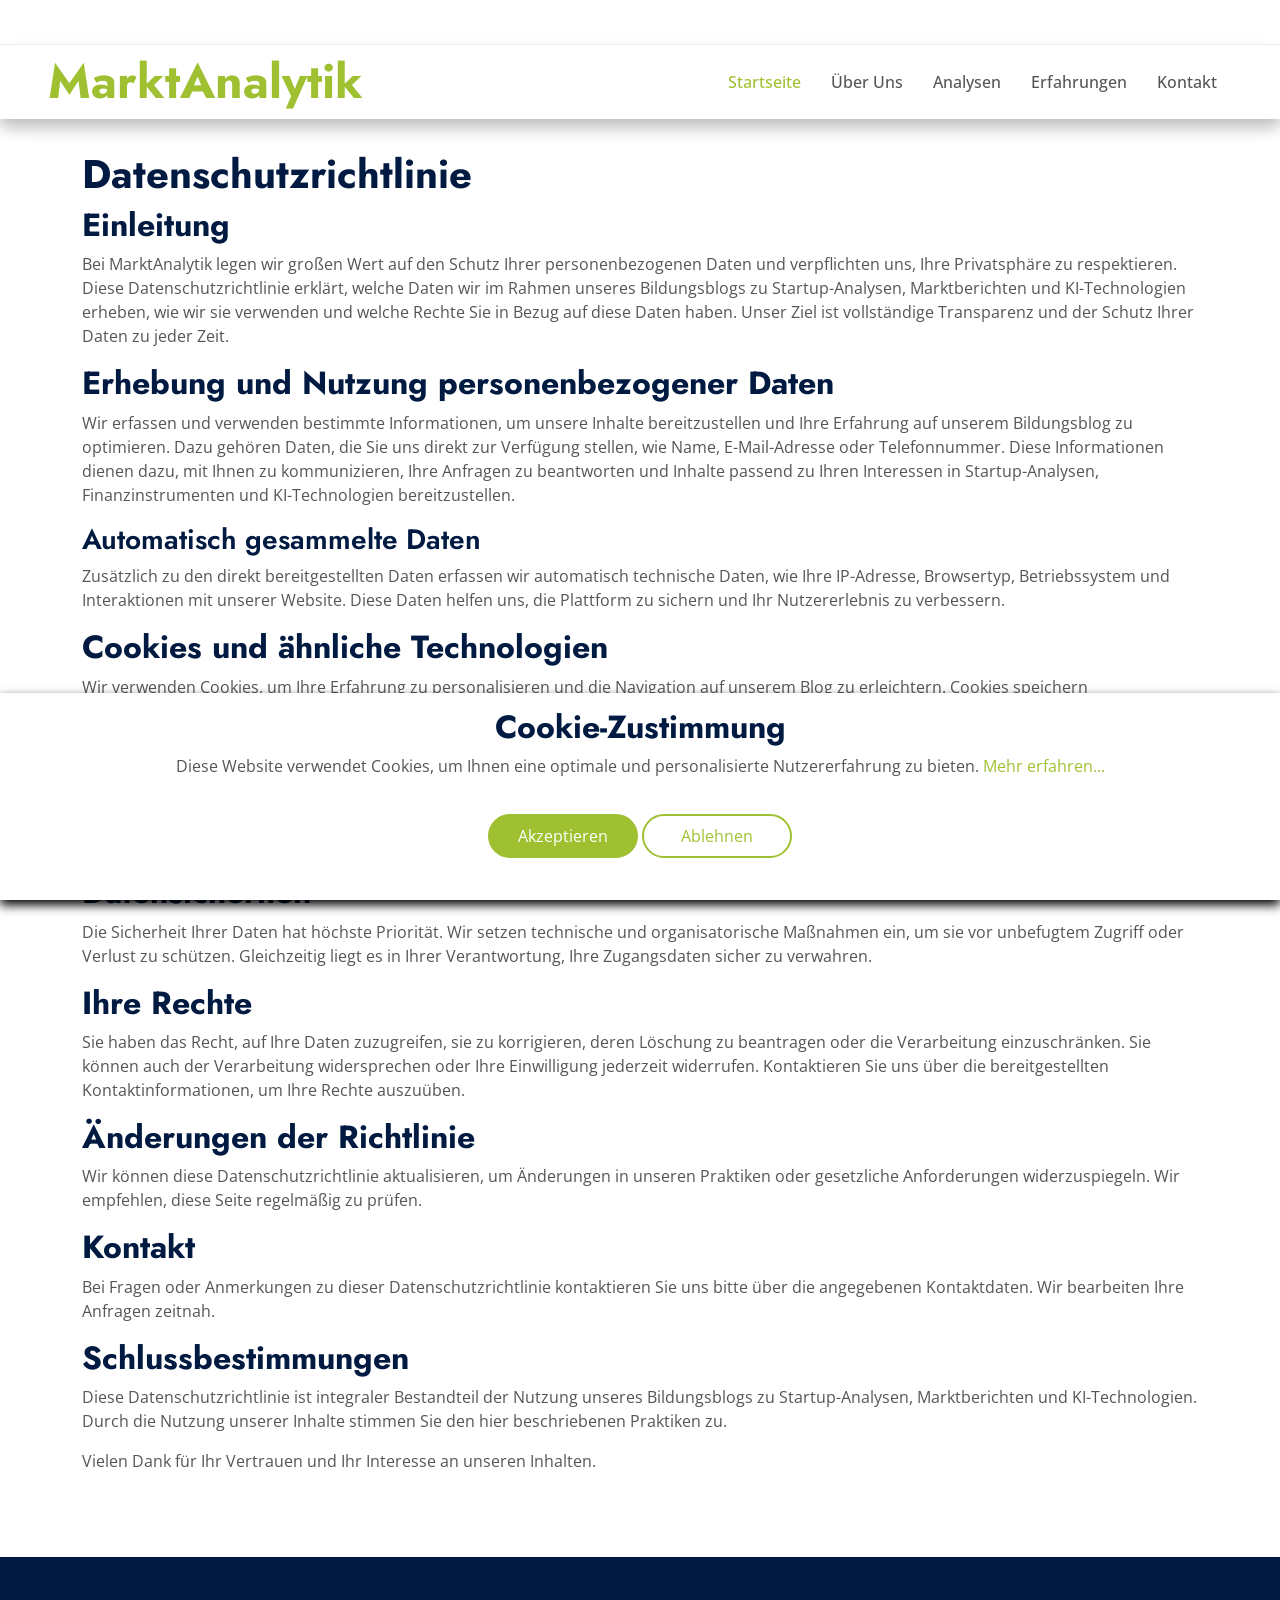
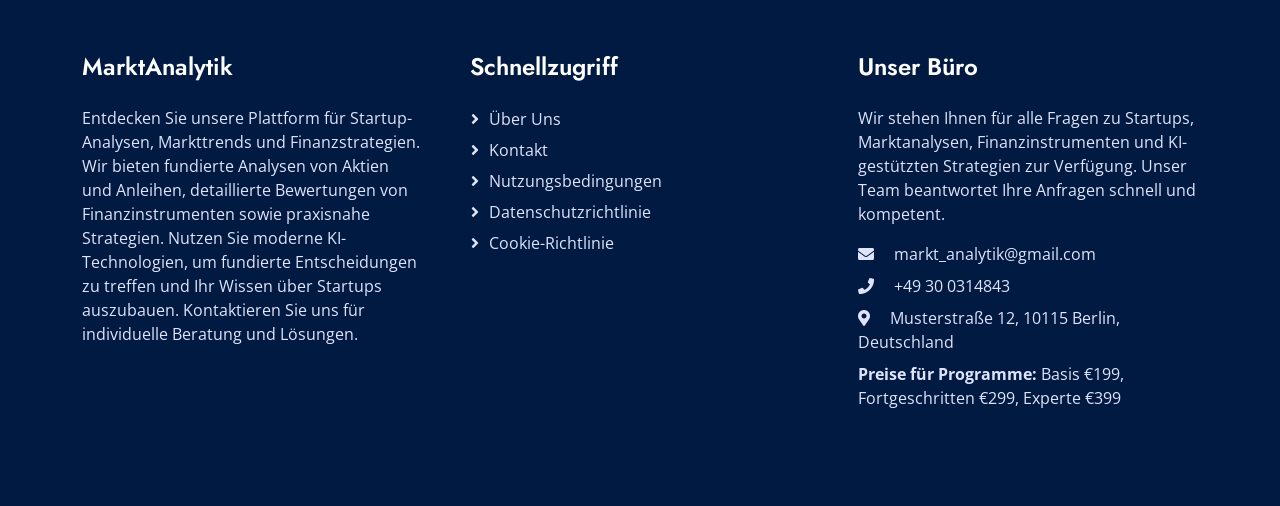
<file: privacy-policy.html>
<!DOCTYPE html>
<html lang="en">
    <head>
        <meta charset="utf-8" />
        <title>MarktAnalytik</title>
        <meta content="width=device-width, initial-scale=1.0" name="viewport" />
        <meta
            content="Startups, Marktanalyse, Aktien, Anleihen, Finanzinstrumente, Strategien, Künstliche Intelligenz, Finanzwissen, Unternehmensbewertung, Kapitalmärkte"
            name="keywords"
        />
        <meta
            content="Lernen Sie alles über Startups, Marktanalysen und Finanzstrategien. Unser Blog bietet fundierte Artikel zu Aktien, Anleihen, Finanzinstrumenten und den Technologien hinter Künstlicher Intelligenz – rein akademisch und edukativ, ohne Kaufempfehlungen."
            name="description"
        />

        <!-- Favicon -->
        <link href="img/favicon.ico" rel="icon" />

        <!-- Google Web Fonts -->
        <link rel="preconnect" href="https://fonts.googleapis.com" />
        <link rel="preconnect" href="https://fonts.gstatic.com" crossorigin />
        <link
            href="https://fonts.googleapis.com/css2?family=Jost:wght@500;600;700&family=Open+Sans:wght@400;500&display=swap"
            rel="stylesheet"
        />

        <!-- Icon Font Stylesheet -->
        <link
            href="https://cdnjs.cloudflare.com/ajax/libs/font-awesome/5.10.0/css/all.min.css"
            rel="stylesheet"
        />
        <link
            href="https://cdn.jsdelivr.net/npm/bootstrap-icons@1.4.1/font/bootstrap-icons.css"
            rel="stylesheet"
        />

        <!-- Libraries Stylesheet -->
        <link href="lib/animate/animate.min.css" rel="stylesheet" />
        <link
            href="lib/owlcarousel/assets/owl.carousel.min.css"
            rel="stylesheet"
        />

        <!-- Customized Bootstrap Stylesheet -->
        <link href="css/bootstrap.min.css" rel="stylesheet" />

        <!-- Template Stylesheet -->
        <link href="css/style.css" rel="stylesheet" />
    </head>

    <body>
        <!-- Spinner Start -->
        <div
            id="spinner"
            class="show bg-white position-fixed translate-middle w-100 vh-100 top-50 start-50 d-flex align-items-center justify-content-center"
        >
            <div
                class="spinner-border text-primary"
                role="status"
                style="width: 3rem; height: 3rem"
            ></div>
        </div>
        <!-- Spinner End -->

        <!-- Navbar Start -->
        <div
            style="
                box-shadow: 0 0.5rem 1rem rgba(0, 0, 0, 0.15) !important;
                background: #fff;
            "
            class="container-fluid fixed-top px-0 wow fadeIn"
            data-wow-delay="0.1s"
        >
            <div
                class="top-bar row gx-0 align-items-center d-none d-lg-flex"
            ></div>

            <nav
                style="box-shadow: 0 0.5rem 1rem rgba(0, 0, 0, 0.15) !important"
                class="navbar navbar-expand-lg navbar-light py-lg-0 px-lg-5 wow fadeIn"
                data-wow-delay="0.1s"
            >
                <a href="index.html" class="navbar-brand ms-4 ms-lg-0">
                    <h1 class="display-5 text-primary m-0">MarktAnalytik</h1>
                </a>
                <button
                    type="button"
                    class="navbar-toggler me-4"
                    data-bs-toggle="collapse"
                    data-bs-target="#navbarCollapse"
                >
                    <span class="navbar-toggler-icon"></span>
                </button>
                <div class="collapse navbar-collapse" id="navbarCollapse">
                    <div class="navbar-nav ms-auto p-4 p-lg-0">
                        <a href="index.html" class="nav-item nav-link active"
                            >Startseite</a
                        >
                        <a href="#about" class="nav-item nav-link">Über Uns</a>
                        <a href="#service" class="nav-item nav-link"
                            >Analysen</a
                        >
                        <a href="#testimonial" class="nav-item nav-link"
                            >Erfahrungen</a
                        >
                        <a href="#contact" class="nav-item nav-link">Kontakt</a>
                    </div>
                </div>
            </nav>
        </div>
        <!-- Navbar End -->
        <main>
            <article
                class="container additional-wrapper"
                style="margin-top: 130px"
            >
                <div class="page__content" style="padding: 20px 0px">
                    <h1>Datenschutzrichtlinie</h1>

                    <h2>Einleitung</h2>
                    <p>
                        Bei MarktAnalytik legen wir großen Wert auf den Schutz
                        Ihrer personenbezogenen Daten und verpflichten uns, Ihre
                        Privatsphäre zu respektieren. Diese
                        Datenschutzrichtlinie erklärt, welche Daten wir im
                        Rahmen unseres Bildungsblogs zu Startup-Analysen,
                        Marktberichten und KI-Technologien erheben, wie wir sie
                        verwenden und welche Rechte Sie in Bezug auf diese Daten
                        haben. Unser Ziel ist vollständige Transparenz und der
                        Schutz Ihrer Daten zu jeder Zeit.
                    </p>

                    <h2>Erhebung und Nutzung personenbezogener Daten</h2>
                    <p>
                        Wir erfassen und verwenden bestimmte Informationen, um
                        unsere Inhalte bereitzustellen und Ihre Erfahrung auf
                        unserem Bildungsblog zu optimieren. Dazu gehören Daten,
                        die Sie uns direkt zur Verfügung stellen, wie Name,
                        E-Mail-Adresse oder Telefonnummer. Diese Informationen
                        dienen dazu, mit Ihnen zu kommunizieren, Ihre Anfragen
                        zu beantworten und Inhalte passend zu Ihren Interessen
                        in Startup-Analysen, Finanzinstrumenten und
                        KI-Technologien bereitzustellen.
                    </p>

                    <h3>Automatisch gesammelte Daten</h3>
                    <p>
                        Zusätzlich zu den direkt bereitgestellten Daten erfassen
                        wir automatisch technische Daten, wie Ihre IP-Adresse,
                        Browsertyp, Betriebssystem und Interaktionen mit unserer
                        Website. Diese Daten helfen uns, die Plattform zu
                        sichern und Ihr Nutzererlebnis zu verbessern.
                    </p>

                    <h2>Cookies und ähnliche Technologien</h2>
                    <p>
                        Wir verwenden Cookies, um Ihre Erfahrung zu
                        personalisieren und die Navigation auf unserem Blog zu
                        erleichtern. Cookies speichern Informationen über Ihre
                        Präferenzen und Aktivitäten. Sie können Cookies
                        jederzeit über die Einstellungen Ihres Browsers
                        verwalten oder deaktivieren.
                    </p>

                    <h2>Weitergabe und Offenlegung von Daten</h2>
                    <p>
                        Ihre personenbezogenen Daten werden nur geteilt, wenn
                        dies zur Bereitstellung unserer Inhalte oder zur
                        Einhaltung gesetzlicher Vorschriften notwendig ist. Wir
                        stellen stets sicher, dass Ihre Daten gemäß den
                        geltenden Datenschutzbestimmungen geschützt bleiben.
                    </p>

                    <h2>Datensicherheit</h2>
                    <p>
                        Die Sicherheit Ihrer Daten hat höchste Priorität. Wir
                        setzen technische und organisatorische Maßnahmen ein, um
                        sie vor unbefugtem Zugriff oder Verlust zu schützen.
                        Gleichzeitig liegt es in Ihrer Verantwortung, Ihre
                        Zugangsdaten sicher zu verwahren.
                    </p>

                    <h2>Ihre Rechte</h2>
                    <p>
                        Sie haben das Recht, auf Ihre Daten zuzugreifen, sie zu
                        korrigieren, deren Löschung zu beantragen oder die
                        Verarbeitung einzuschränken. Sie können auch der
                        Verarbeitung widersprechen oder Ihre Einwilligung
                        jederzeit widerrufen. Kontaktieren Sie uns über die
                        bereitgestellten Kontaktinformationen, um Ihre Rechte
                        auszuüben.
                    </p>

                    <h2>Änderungen der Richtlinie</h2>
                    <p>
                        Wir können diese Datenschutzrichtlinie aktualisieren, um
                        Änderungen in unseren Praktiken oder gesetzliche
                        Anforderungen widerzuspiegeln. Wir empfehlen, diese
                        Seite regelmäßig zu prüfen.
                    </p>

                    <h2>Kontakt</h2>
                    <p>
                        Bei Fragen oder Anmerkungen zu dieser
                        Datenschutzrichtlinie kontaktieren Sie uns bitte über
                        die angegebenen Kontaktdaten. Wir bearbeiten Ihre
                        Anfragen zeitnah.
                    </p>

                    <h2>Schlussbestimmungen</h2>
                    <p>
                        Diese Datenschutzrichtlinie ist integraler Bestandteil
                        der Nutzung unseres Bildungsblogs zu Startup-Analysen,
                        Marktberichten und KI-Technologien. Durch die Nutzung
                        unserer Inhalte stimmen Sie den hier beschriebenen
                        Praktiken zu.
                    </p>

                    <p>
                        Vielen Dank für Ihr Vertrauen und Ihr Interesse an
                        unseren Inhalten.
                    </p>
                </div>
            </article>
        </main>

        <!-- Footer Start -->
        <div
            class="container-fluid bg-dark text-light footer mt-5 py-5 wow fadeIn"
            data-wow-delay="0.1s"
        >
            <div class="container py-5">
                <div class="row g-5">
                    <!-- About Section -->
                    <div class="col-lg-4 col-md-6">
                        <h4 class="text-white mb-4">MarktAnalytik</h4>
                        <p>
                            Entdecken Sie unsere Plattform für Startup-Analysen,
                            Markttrends und Finanzstrategien. Wir bieten
                            fundierte Analysen von Aktien und Anleihen,
                            detaillierte Bewertungen von Finanzinstrumenten
                            sowie praxisnahe Strategien. Nutzen Sie moderne
                            KI-Technologien, um fundierte Entscheidungen zu
                            treffen und Ihr Wissen über Startups auszubauen.
                            Kontaktieren Sie uns für individuelle Beratung und
                            Lösungen.
                        </p>
                    </div>

                    <!-- Quick Links Section -->
                    <div class="col-lg-4 col-md-6">
                        <h4 class="text-white mb-4">Schnellzugriff</h4>
                        <a class="btn btn-link" href="#about">Über Uns</a>
                        <a class="btn btn-link" href="#contact">Kontakt</a>
                        <a class="btn btn-link" href="terms-of-use.html"
                            >Nutzungsbedingungen</a
                        >
                        <a class="btn btn-link" href="privacy-policy.html"
                            >Datenschutzrichtlinie</a
                        >
                        <a class="btn btn-link" href="cookie-policy.html"
                            >Cookie-Richtlinie</a
                        >
                    </div>

                    <!-- Contact Section -->
                    <div class="col-lg-4 col-md-6">
                        <h4 class="text-white mb-4">Unser Büro</h4>
                        <p>
                            Wir stehen Ihnen für alle Fragen zu Startups,
                            Marktanalysen, Finanzinstrumenten und KI-gestützten
                            Strategien zur Verfügung. Unser Team beantwortet
                            Ihre Anfragen schnell und kompetent.
                        </p>
                        <p class="mb-2">
                            <i class="fa fa-envelope me-3"></i>
                            markt_analytik@gmail.com
                        </p>
                        <p class="mb-2">
                            <i class="fa fa-phone me-3"></i> +49 30 0314843
                        </p>
                        <p class="mb-2">
                            <i class="fa fa-map-marker-alt me-3"></i>
                            Musterstraße 12, 10115 Berlin, Deutschland
                        </p>
                        <p class="mb-0">
                            <strong>Preise für Programme:</strong> Basis €199,
                            Fortgeschritten €299, Experte €399
                        </p>
                    </div>
                </div>
            </div>
        </div>
        <!-- Footer End -->

        <!-- Back to Top -->
        <a
            href="#"
            class="btn btn-lg btn-primary btn-lg-square rounded-circle back-to-top"
            ><i class="bi bi-arrow-up"></i
        ></a>

        <!-- Cookie banner -->
        <div class="cookie-wrapper show">
            <div>
                <i class="bx bx-cookie"></i>
                <h2 style="text-align: center">Cookie-Zustimmung</h2>
            </div>

            <div class="data">
                <p>
                    Diese Website verwendet Cookies, um Ihnen eine optimale und
                    personalisierte Nutzererfahrung zu bieten.
                    <a href="cookie-policy.html">Mehr erfahren...</a>
                </p>
            </div>

            <div class="buttons">
                <button class="cookie-button" id="acceptBtn">
                    Akzeptieren
                </button>
                <button class="cookie-button" id="declineBtn">Ablehnen</button>
            </div>
        </div>
        <!-- End Cookie banner -->

        <!-- JavaScript Libraries -->
        <script src="https://code.jquery.com/jquery-3.4.1.min.js"></script>
        <script src="https://cdn.jsdelivr.net/npm/bootstrap@5.0.0/dist/js/bootstrap.bundle.min.js"></script>
        <script src="lib/wow/wow.min.js"></script>
        <script src="lib/easing/easing.min.js"></script>
        <script src="lib/waypoints/waypoints.min.js"></script>
        <script src="lib/owlcarousel/owl.carousel.min.js"></script>
        <script src="lib/counterup/counterup.min.js"></script>

        <!-- Template Javascript -->
        <script src="js/main.js"></script>

        <script src="js/cookiebanner.js"></script>
    </body>
</html>
</file>
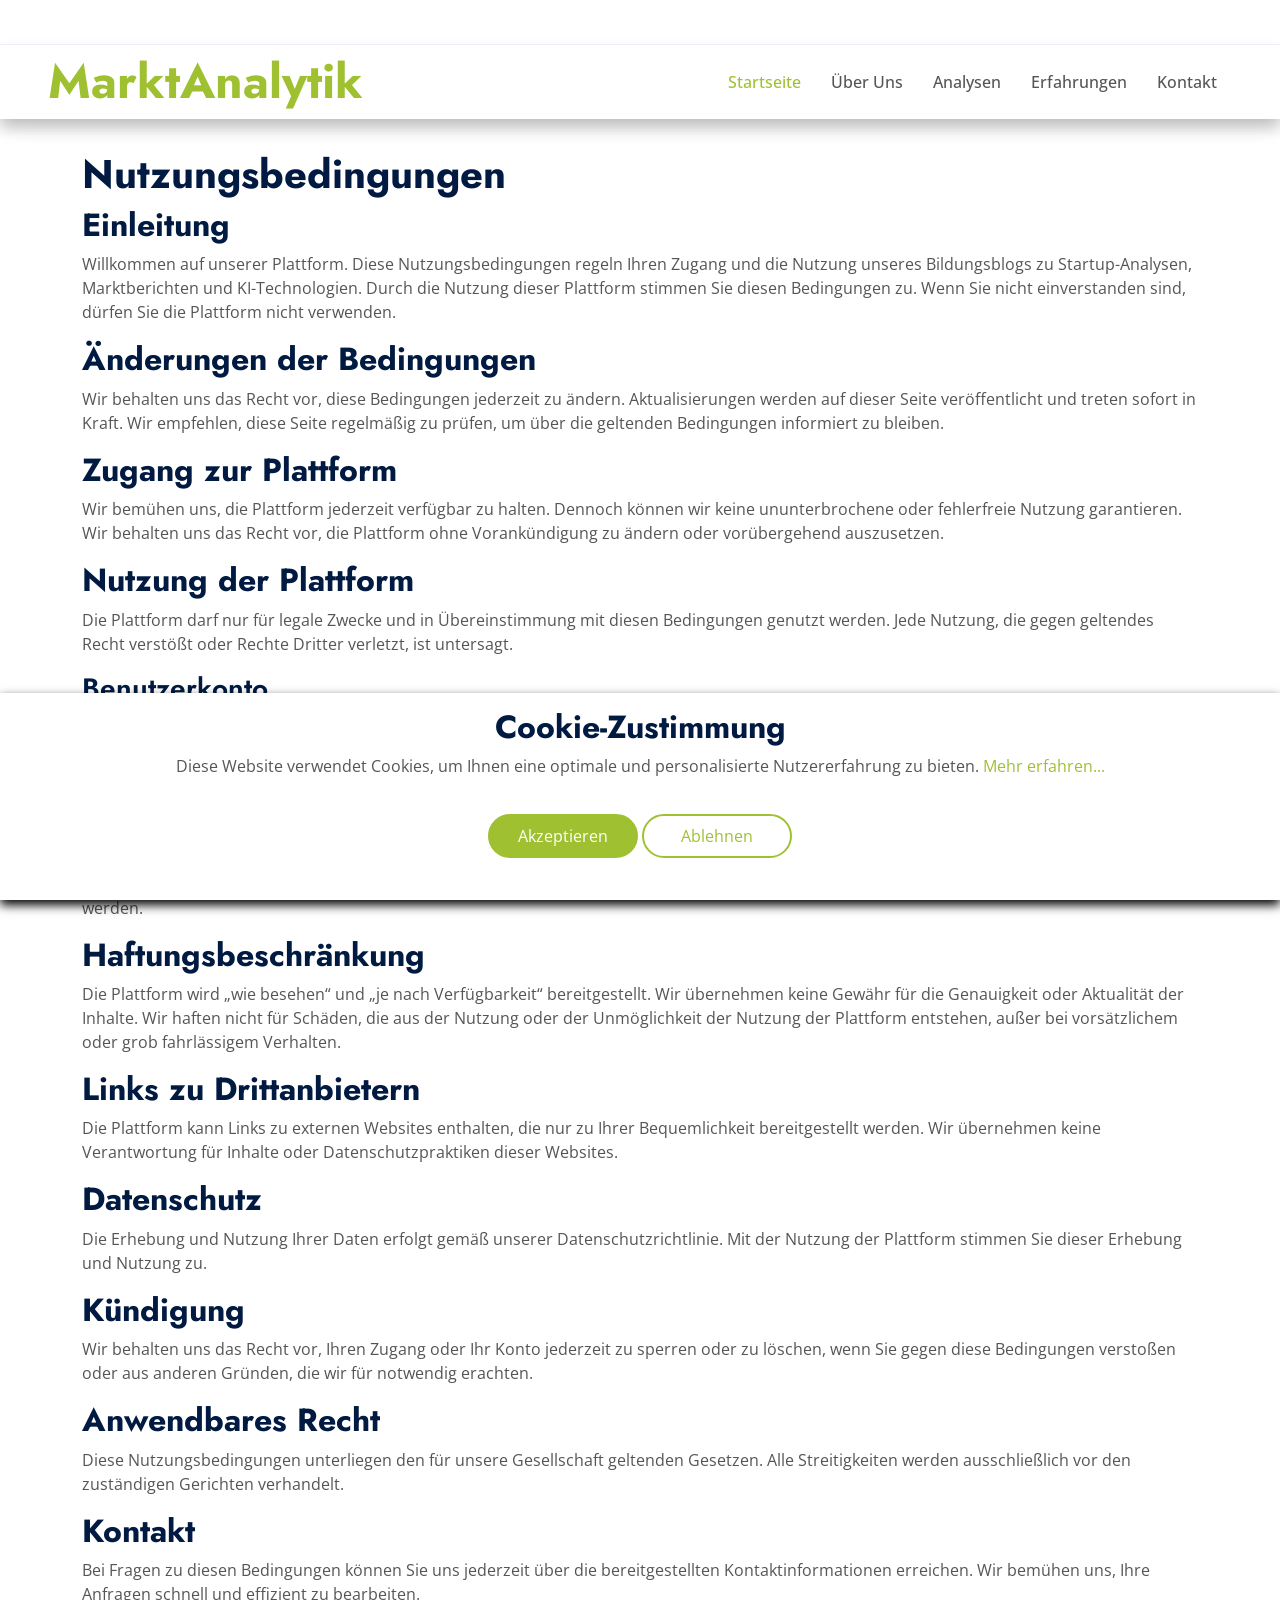
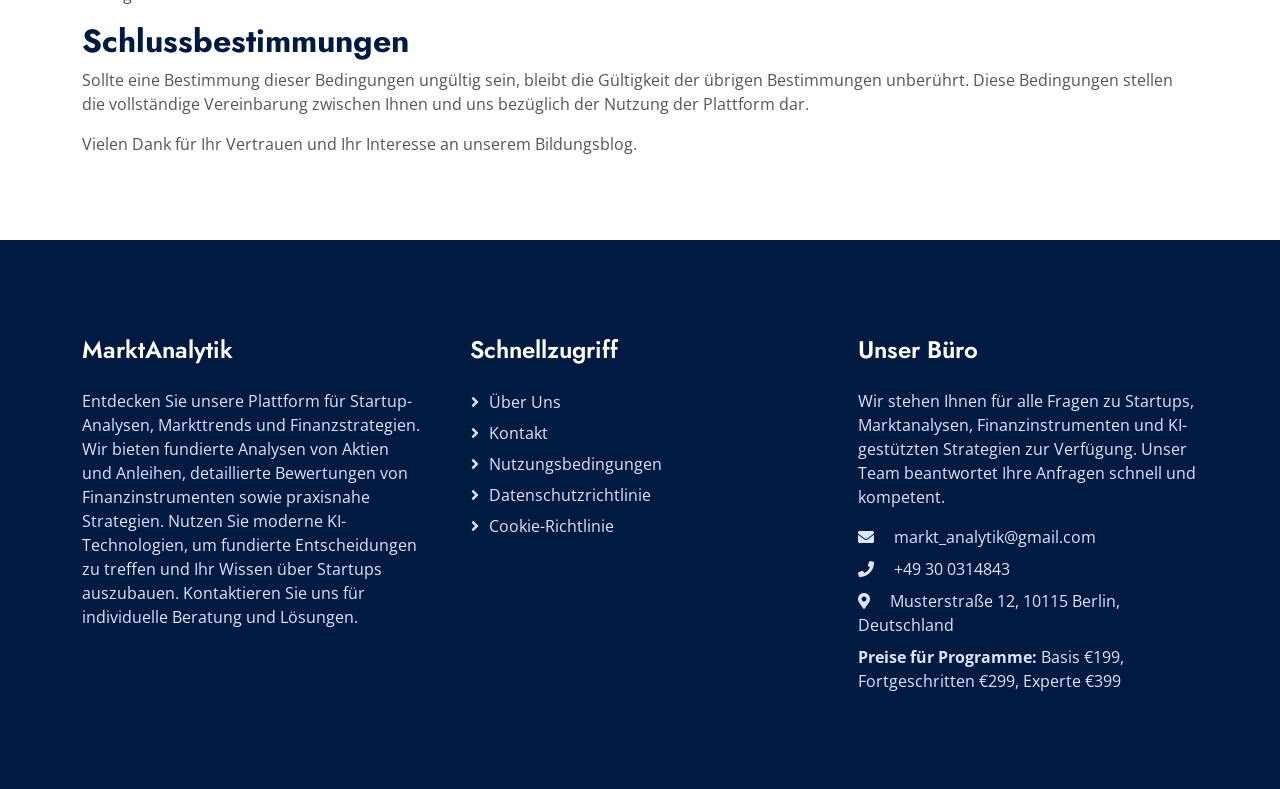
<file: terms-of-use.html>
<!DOCTYPE html>
<html lang="en">
    <head>
        <meta charset="utf-8" />
        <title>MarktAnalytik</title>
        <meta content="width=device-width, initial-scale=1.0" name="viewport" />
        <meta
            content="Startups, Marktanalyse, Aktien, Anleihen, Finanzinstrumente, Strategien, Künstliche Intelligenz, Finanzwissen, Unternehmensbewertung, Kapitalmärkte"
            name="keywords"
        />
        <meta
            content="Lernen Sie alles über Startups, Marktanalysen und Finanzstrategien. Unser Blog bietet fundierte Artikel zu Aktien, Anleihen, Finanzinstrumenten und den Technologien hinter Künstlicher Intelligenz – rein akademisch und edukativ, ohne Kaufempfehlungen."
            name="description"
        />

        <!-- Favicon -->
        <link href="img/favicon.ico" rel="icon" />

        <!-- Google Web Fonts -->
        <link rel="preconnect" href="https://fonts.googleapis.com" />
        <link rel="preconnect" href="https://fonts.gstatic.com" crossorigin />
        <link
            href="https://fonts.googleapis.com/css2?family=Jost:wght@500;600;700&family=Open+Sans:wght@400;500&display=swap"
            rel="stylesheet"
        />

        <!-- Icon Font Stylesheet -->
        <link
            href="https://cdnjs.cloudflare.com/ajax/libs/font-awesome/5.10.0/css/all.min.css"
            rel="stylesheet"
        />
        <link
            href="https://cdn.jsdelivr.net/npm/bootstrap-icons@1.4.1/font/bootstrap-icons.css"
            rel="stylesheet"
        />

        <!-- Libraries Stylesheet -->
        <link href="lib/animate/animate.min.css" rel="stylesheet" />
        <link
            href="lib/owlcarousel/assets/owl.carousel.min.css"
            rel="stylesheet"
        />

        <!-- Customized Bootstrap Stylesheet -->
        <link href="css/bootstrap.min.css" rel="stylesheet" />

        <!-- Template Stylesheet -->
        <link href="css/style.css" rel="stylesheet" />
    </head>

    <body>
        <!-- Spinner Start -->
        <div
            id="spinner"
            class="show bg-white position-fixed translate-middle w-100 vh-100 top-50 start-50 d-flex align-items-center justify-content-center"
        >
            <div
                class="spinner-border text-primary"
                role="status"
                style="width: 3rem; height: 3rem"
            ></div>
        </div>
        <!-- Spinner End -->

        <!-- Navbar Start -->
        <div
            style="
                box-shadow: 0 0.5rem 1rem rgba(0, 0, 0, 0.15) !important;
                background: #fff;
            "
            class="container-fluid fixed-top px-0 wow fadeIn"
            data-wow-delay="0.1s"
        >
            <div
                class="top-bar row gx-0 align-items-center d-none d-lg-flex"
            ></div>

            <nav
                style="box-shadow: 0 0.5rem 1rem rgba(0, 0, 0, 0.15) !important"
                class="navbar navbar-expand-lg navbar-light py-lg-0 px-lg-5 wow fadeIn"
                data-wow-delay="0.1s"
            >
                <a href="index.html" class="navbar-brand ms-4 ms-lg-0">
                    <h1 class="display-5 text-primary m-0">MarktAnalytik</h1>
                </a>
                <button
                    type="button"
                    class="navbar-toggler me-4"
                    data-bs-toggle="collapse"
                    data-bs-target="#navbarCollapse"
                >
                    <span class="navbar-toggler-icon"></span>
                </button>
                <div class="collapse navbar-collapse" id="navbarCollapse">
                    <div class="navbar-nav ms-auto p-4 p-lg-0">
                        <a href="index.html" class="nav-item nav-link active"
                            >Startseite</a
                        >
                        <a href="#about" class="nav-item nav-link">Über Uns</a>
                        <a href="#service" class="nav-item nav-link"
                            >Analysen</a
                        >
                        <a href="#testimonial" class="nav-item nav-link"
                            >Erfahrungen</a
                        >
                        <a href="#contact" class="nav-item nav-link">Kontakt</a>
                    </div>
                </div>
            </nav>
        </div>
        <!-- Navbar End -->
        <main>
            <article
                class="container additional-wrapper"
                style="margin-top: 130px"
            >
                <div class="page__content" style="padding: 20px 0px">
                    <h1>Nutzungsbedingungen</h1>

                    <h2>Einleitung</h2>
                    <p>
                        Willkommen auf unserer Plattform. Diese
                        Nutzungsbedingungen regeln Ihren Zugang und die Nutzung
                        unseres Bildungsblogs zu Startup-Analysen,
                        Marktberichten und KI-Technologien. Durch die Nutzung
                        dieser Plattform stimmen Sie diesen Bedingungen zu. Wenn
                        Sie nicht einverstanden sind, dürfen Sie die Plattform
                        nicht verwenden.
                    </p>

                    <h2>Änderungen der Bedingungen</h2>
                    <p>
                        Wir behalten uns das Recht vor, diese Bedingungen
                        jederzeit zu ändern. Aktualisierungen werden auf dieser
                        Seite veröffentlicht und treten sofort in Kraft. Wir
                        empfehlen, diese Seite regelmäßig zu prüfen, um über die
                        geltenden Bedingungen informiert zu bleiben.
                    </p>

                    <h2>Zugang zur Plattform</h2>
                    <p>
                        Wir bemühen uns, die Plattform jederzeit verfügbar zu
                        halten. Dennoch können wir keine ununterbrochene oder
                        fehlerfreie Nutzung garantieren. Wir behalten uns das
                        Recht vor, die Plattform ohne Vorankündigung zu ändern
                        oder vorübergehend auszusetzen.
                    </p>

                    <h2>Nutzung der Plattform</h2>
                    <p>
                        Die Plattform darf nur für legale Zwecke und in
                        Übereinstimmung mit diesen Bedingungen genutzt werden.
                        Jede Nutzung, die gegen geltendes Recht verstößt oder
                        Rechte Dritter verletzt, ist untersagt.
                    </p>

                    <h3>Benutzerkonto</h3>
                    <p>
                        Für bestimmte Funktionen müssen Sie ein Benutzerkonto
                        erstellen. Sie sind verantwortlich für die
                        Vertraulichkeit Ihrer Daten und für alle Aktivitäten,
                        die über Ihr Konto erfolgen. Wir behalten uns das Recht
                        vor, Konten bei Verstößen gegen diese Bedingungen zu
                        sperren oder zu löschen.
                    </p>

                    <h2>Geistiges Eigentum</h2>
                    <p>
                        Alle Inhalte dieser Plattform, einschließlich Texte,
                        Bilder, Logos und Software, sind Eigentum von
                        MarktAnalytik oder seinen Partnern und durch das
                        Urheberrecht geschützt. Die Inhalte dürfen nur für den
                        persönlichen Gebrauch und in Übereinstimmung mit diesen
                        Bedingungen verwendet werden.
                    </p>

                    <h2>Haftungsbeschränkung</h2>
                    <p>
                        Die Plattform wird „wie besehen“ und „je nach
                        Verfügbarkeit“ bereitgestellt. Wir übernehmen keine
                        Gewähr für die Genauigkeit oder Aktualität der Inhalte.
                        Wir haften nicht für Schäden, die aus der Nutzung oder
                        der Unmöglichkeit der Nutzung der Plattform entstehen,
                        außer bei vorsätzlichem oder grob fahrlässigem
                        Verhalten.
                    </p>

                    <h2>Links zu Drittanbietern</h2>
                    <p>
                        Die Plattform kann Links zu externen Websites enthalten,
                        die nur zu Ihrer Bequemlichkeit bereitgestellt werden.
                        Wir übernehmen keine Verantwortung für Inhalte oder
                        Datenschutzpraktiken dieser Websites.
                    </p>

                    <h2>Datenschutz</h2>
                    <p>
                        Die Erhebung und Nutzung Ihrer Daten erfolgt gemäß
                        unserer Datenschutzrichtlinie. Mit der Nutzung der
                        Plattform stimmen Sie dieser Erhebung und Nutzung zu.
                    </p>

                    <h2>Kündigung</h2>
                    <p>
                        Wir behalten uns das Recht vor, Ihren Zugang oder Ihr
                        Konto jederzeit zu sperren oder zu löschen, wenn Sie
                        gegen diese Bedingungen verstoßen oder aus anderen
                        Gründen, die wir für notwendig erachten.
                    </p>

                    <h2>Anwendbares Recht</h2>
                    <p>
                        Diese Nutzungsbedingungen unterliegen den für unsere
                        Gesellschaft geltenden Gesetzen. Alle Streitigkeiten
                        werden ausschließlich vor den zuständigen Gerichten
                        verhandelt.
                    </p>

                    <h2>Kontakt</h2>
                    <p>
                        Bei Fragen zu diesen Bedingungen können Sie uns
                        jederzeit über die bereitgestellten Kontaktinformationen
                        erreichen. Wir bemühen uns, Ihre Anfragen schnell und
                        effizient zu bearbeiten.
                    </p>

                    <h2>Schlussbestimmungen</h2>
                    <p>
                        Sollte eine Bestimmung dieser Bedingungen ungültig sein,
                        bleibt die Gültigkeit der übrigen Bestimmungen
                        unberührt. Diese Bedingungen stellen die vollständige
                        Vereinbarung zwischen Ihnen und uns bezüglich der
                        Nutzung der Plattform dar.
                    </p>

                    <p>
                        Vielen Dank für Ihr Vertrauen und Ihr Interesse an
                        unserem Bildungsblog.
                    </p>
                </div>
            </article>
        </main>

        <!-- Footer Start -->
        <div
            class="container-fluid bg-dark text-light footer mt-5 py-5 wow fadeIn"
            data-wow-delay="0.1s"
        >
            <div class="container py-5">
                <div class="row g-5">
                    <!-- About Section -->
                    <div class="col-lg-4 col-md-6">
                        <h4 class="text-white mb-4">MarktAnalytik</h4>
                        <p>
                            Entdecken Sie unsere Plattform für Startup-Analysen,
                            Markttrends und Finanzstrategien. Wir bieten
                            fundierte Analysen von Aktien und Anleihen,
                            detaillierte Bewertungen von Finanzinstrumenten
                            sowie praxisnahe Strategien. Nutzen Sie moderne
                            KI-Technologien, um fundierte Entscheidungen zu
                            treffen und Ihr Wissen über Startups auszubauen.
                            Kontaktieren Sie uns für individuelle Beratung und
                            Lösungen.
                        </p>
                    </div>

                    <!-- Quick Links Section -->
                    <div class="col-lg-4 col-md-6">
                        <h4 class="text-white mb-4">Schnellzugriff</h4>
                        <a class="btn btn-link" href="#about">Über Uns</a>
                        <a class="btn btn-link" href="#contact">Kontakt</a>
                        <a class="btn btn-link" href="terms-of-use.html"
                            >Nutzungsbedingungen</a
                        >
                        <a class="btn btn-link" href="privacy-policy.html"
                            >Datenschutzrichtlinie</a
                        >
                        <a class="btn btn-link" href="cookie-policy.html"
                            >Cookie-Richtlinie</a
                        >
                    </div>

                    <!-- Contact Section -->
                    <div class="col-lg-4 col-md-6">
                        <h4 class="text-white mb-4">Unser Büro</h4>
                        <p>
                            Wir stehen Ihnen für alle Fragen zu Startups,
                            Marktanalysen, Finanzinstrumenten und KI-gestützten
                            Strategien zur Verfügung. Unser Team beantwortet
                            Ihre Anfragen schnell und kompetent.
                        </p>
                        <p class="mb-2">
                            <i class="fa fa-envelope me-3"></i>
                            markt_analytik@gmail.com
                        </p>
                        <p class="mb-2">
                            <i class="fa fa-phone me-3"></i> +49 30 0314843
                        </p>
                        <p class="mb-2">
                            <i class="fa fa-map-marker-alt me-3"></i>
                            Musterstraße 12, 10115 Berlin, Deutschland
                        </p>
                        <p class="mb-0">
                            <strong>Preise für Programme:</strong> Basis €199,
                            Fortgeschritten €299, Experte €399
                        </p>
                    </div>
                </div>
            </div>
        </div>
        <!-- Footer End -->

        <!-- Back to Top -->
        <a
            href="#"
            class="btn btn-lg btn-primary btn-lg-square rounded-circle back-to-top"
            ><i class="bi bi-arrow-up"></i
        ></a>

        <!-- Cookie banner -->
        <div class="cookie-wrapper show">
            <div>
                <i class="bx bx-cookie"></i>
                <h2 style="text-align: center">Cookie-Zustimmung</h2>
            </div>

            <div class="data">
                <p>
                    Diese Website verwendet Cookies, um Ihnen eine optimale und
                    personalisierte Nutzererfahrung zu bieten.
                    <a href="cookie-policy.html">Mehr erfahren...</a>
                </p>
            </div>

            <div class="buttons">
                <button class="cookie-button" id="acceptBtn">
                    Akzeptieren
                </button>
                <button class="cookie-button" id="declineBtn">Ablehnen</button>
            </div>
        </div>
        <!-- End Cookie banner -->

        <!-- JavaScript Libraries -->
        <script src="https://code.jquery.com/jquery-3.4.1.min.js"></script>
        <script src="https://cdn.jsdelivr.net/npm/bootstrap@5.0.0/dist/js/bootstrap.bundle.min.js"></script>
        <script src="lib/wow/wow.min.js"></script>
        <script src="lib/easing/easing.min.js"></script>
        <script src="lib/waypoints/waypoints.min.js"></script>
        <script src="lib/owlcarousel/owl.carousel.min.js"></script>
        <script src="lib/counterup/counterup.min.js"></script>

        <!-- Template Javascript -->
        <script src="js/main.js"></script>

        <script src="js/cookiebanner.js"></script>
    </body>
</html>
</file>
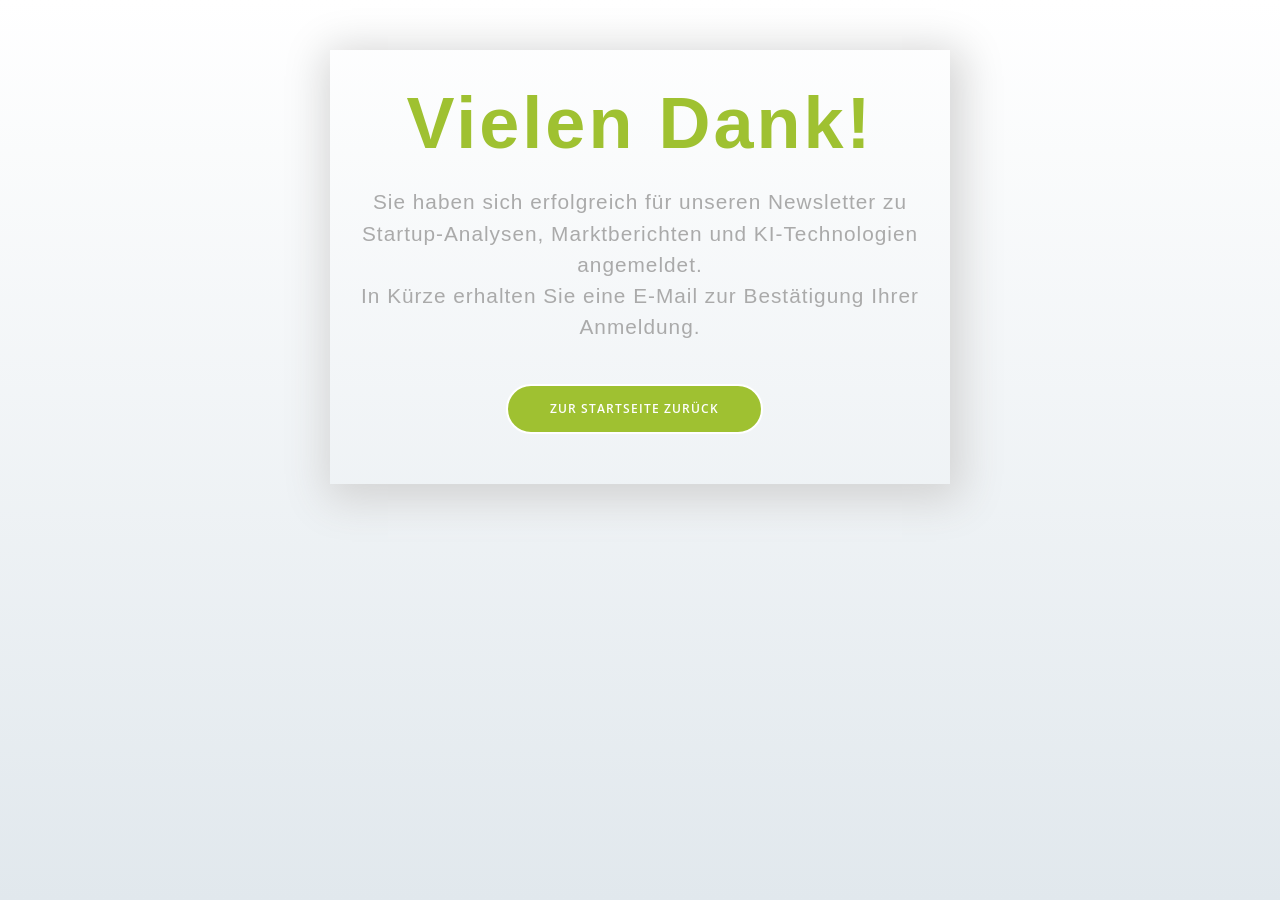
<file: thanks.html>
<!DOCTYPE html>
<html lang="en">
    <head>
        <meta charset="utf-8" />
        <title>MarktAnalytik</title>
        <meta content="width=device-width, initial-scale=1.0" name="viewport" />
        <meta
            content="Startups, Marktanalyse, Aktien, Anleihen, Finanzinstrumente, Strategien, Künstliche Intelligenz, Finanzwissen, Unternehmensbewertung, Kapitalmärkte"
            name="keywords"
        />
        <meta
            content="Lernen Sie alles über Startups, Marktanalysen und Finanzstrategien. Unser Blog bietet fundierte Artikel zu Aktien, Anleihen, Finanzinstrumenten und den Technologien hinter Künstlicher Intelligenz – rein akademisch und edukativ, ohne Kaufempfehlungen."
            name="description"
        />

        <!-- Favicon -->
        <link href="img/favicon.ico" rel="icon" />

        <!-- Google Web Fonts -->
        <link rel="preconnect" href="https://fonts.googleapis.com" />
        <link rel="preconnect" href="https://fonts.gstatic.com" crossorigin />
        <link
            href="https://fonts.googleapis.com/css2?family=Jost:wght@500;600;700&family=Open+Sans:wght@400;500&display=swap"
            rel="stylesheet"
        />

        <!-- Icon Font Stylesheet -->
        <link
            href="https://cdnjs.cloudflare.com/ajax/libs/font-awesome/5.10.0/css/all.min.css"
            rel="stylesheet"
        />
        <link
            href="https://cdn.jsdelivr.net/npm/bootstrap-icons@1.4.1/font/bootstrap-icons.css"
            rel="stylesheet"
        />

        <!-- Libraries Stylesheet -->
        <link href="lib/animate/animate.min.css" rel="stylesheet" />
        <link
            href="lib/owlcarousel/assets/owl.carousel.min.css"
            rel="stylesheet"
        />

        <!-- Customized Bootstrap Stylesheet -->
        <link href="css/bootstrap.min.css" rel="stylesheet" />

        <!-- Template Stylesheet -->
        <link href="css/style.css" rel="stylesheet" />
        <link href="css/thanks.css" rel="stylesheet" />
    </head>
    <body>
        <div class="content">
            <div class="wrapper-1">
                <div class="wrapper-2">
                    <h1>Vielen Dank!</h1>
                    <p>
                        Sie haben sich erfolgreich für unseren Newsletter zu
                        Startup-Analysen, Marktberichten und KI-Technologien
                        angemeldet.
                    </p>
                    <p>
                        In Kürze erhalten Sie eine E-Mail zur Bestätigung Ihrer
                        Anmeldung.
                    </p>
                    <a href="index.html">
                        <button class="go-home">Zur Startseite zurück</button>
                    </a>
                </div>
            </div>
        </div>
    </body>
</html>
</file>
<file: css/style.css>
/********** Template CSS **********/
:root {
    --primary: #9fc131ff;
    --secondary: #e93c05;
    --tertiary: #555555;
    --light: #dfe4fd;
    --dark: #011a41;
}

.back-to-top {
    position: fixed;
    display: none;
    right: 30px;
    bottom: 30px;
    z-index: 99;
}

h1,
.h1,
h2,
.h2,
.fw-bold {
    font-weight: 700 !important;
}

h3,
.h3,
h4,
.h4,
.fw-medium {
    font-weight: 600 !important;
}

h5,
.h5,
h6,
.h6,
.fw-semi-bold {
    font-weight: 500 !important;
}

/*** Spinner ***/
#spinner {
    opacity: 0;
    visibility: hidden;
    transition: opacity 0.5s ease-out, visibility 0s linear 0.5s;
    z-index: 99999;
}

#spinner.show {
    transition: opacity 0.5s ease-out, visibility 0s linear 0s;
    visibility: visible;
    opacity: 1;
}

/*** Button ***/
.btn {
    transition: 0.5s;
    font-weight: 500;
}

.btn-primary,
.btn-outline-primary:hover {
    color: var(--light);
}

.btn-square {
    width: 38px;
    height: 38px;
}

.btn-sm-square {
    width: 32px;
    height: 32px;
}

.btn-lg-square {
    width: 48px;
    height: 48px;
}

.btn-square,
.btn-sm-square,
.btn-lg-square {
    padding: 0;
    display: flex;
    align-items: center;
    justify-content: center;
    font-weight: normal;
}

/*** Navbar ***/
.fixed-top {
    transition: 0.5s;
}

.top-bar {
    height: 45px;
    border-bottom: 1px solid rgba(53, 94, 252, 0.07);
}

.navbar .dropdown-toggle::after {
    border: none;
    content: "\f107";
    font-family: "Font Awesome 5 Free";
    font-weight: 900;
    vertical-align: middle;
    margin-left: 8px;
}

.navbar .navbar-nav .nav-link {
    padding: 25px 15px;
    color: var(--tertiary);
    font-weight: 500;
    outline: none;
}

.navbar .navbar-nav .nav-link:hover,
.navbar .navbar-nav .nav-link.active {
    color: var(--primary);
}

@media (max-width: 991.98px) {
    .navbar .navbar-nav {
        margin-top: 10px;
        border-top: 1px solid rgba(0, 0, 0, 0.07);
        background: #ffffff;
    }

    .navbar .navbar-nav .nav-link {
        padding: 10px 0;
    }
}

@media (min-width: 992px) {
    .navbar .nav-item .dropdown-menu {
        display: block;
        visibility: hidden;
        top: 100%;
        transform: rotateX(-75deg);
        transform-origin: 0% 0%;
        transition: 0.5s;
        opacity: 0;
    }

    .navbar .nav-item:hover .dropdown-menu {
        transform: rotateX(0deg);
        visibility: visible;
        transition: 0.5s;
        opacity: 1;
    }
}

/*** Header ***/
.carousel-caption {
    top: 0;
    left: 0;
    right: 0;
    bottom: 0;
    display: flex;
    align-items: center;
    justify-content: center;
    text-align: start;
    z-index: 1;
}

.carousel-control-prev,
.carousel-control-next {
    width: 3rem;
}

.carousel-control-prev-icon,
.carousel-control-next-icon {
    width: 3rem;
    height: 3rem;
    background-color: var(--primary);
    border: 10px solid var(--primary);
}

.carousel-control-prev-icon {
    border-radius: 0 3rem 3rem 0;
}

.carousel-control-next-icon {
    border-radius: 3rem 0 0 3rem;
}

@media (max-width: 768px) {
    #header-carousel .carousel-item {
        position: relative;
        min-height: 450px;
    }

    #header-carousel .carousel-item img {
        position: absolute;
        width: 100%;
        height: 100%;
        object-fit: cover;
    }
}

.page-header {
    padding-top: 12rem;
    padding-bottom: 6rem;
    background: url(../img/header.jpg) top left no-repeat;
    background-size: cover;
}

.page-header .breadcrumb-item,
.page-header .breadcrumb-item a {
    font-weight: 500;
}

.page-header .breadcrumb-item + .breadcrumb-item::before {
    color: var(--tertiary);
}

/*** Facts ***/
.facts {
    background: linear-gradient(
            rgba(53, 94, 252, 0.95),
            rgba(53, 94, 252, 0.95)
        ),
        url(../img/bg.png);
}

/*** Callback ***/
.callback {
    position: relative;
}

.callback::before {
    position: absolute;
    content: "";
    width: 100%;
    height: 50%;
    top: 0;
    left: 0;
    background: linear-gradient(
            rgba(53, 94, 252, 0.95),
            rgba(53, 94, 252, 0.95)
        ),
        url(../img/bg.png);
    z-index: -1;
}

/*** Feature ***/
.feature .feature-box,
.feature .feature-box * {
    transition: 0.5s;
}

.feature .feature-box:hover {
    background: var(--primary);
    border-color: var(--primary) !important;
}

.feature .feature-box:hover * {
    color: #ffffff !important;
}

/*** Service ***/
.service .nav .nav-link {
    transition: 0.5s;
}

.service .nav .nav-link.active {
    border-color: var(--primary) !important;
    background: var(--primary);
}

.service .nav .nav-link.active h5 {
    color: #ffffff !important;
}

.service .nav .nav-link.active h5 i {
    color: #ffffff !important;
}

/*** Project ***/
.project-item,
.project-item .project-img {
    position: relative;
}

.project-item .project-img a {
    position: absolute;
    width: 100%;
    height: 100%;
    top: 0;
    left: 0;
    background: rgba(255, 255, 255, 0.5);
    display: flex;
    align-items: center;
    justify-content: center;
    border-radius: 8px;
    opacity: 0;
    transition: 0.5s;
}

.project-item:hover .project-img a {
    opacity: 1;
}

.project-item .project-title {
    position: absolute;
    top: 3rem;
    right: 0;
    bottom: 0;
    left: 3rem;
    border: 1px solid var(--light);
    border-radius: 8px;
    display: flex;
    align-items: flex-end;
    padding: 18px;
    z-index: -1;
    transition: 0.5s;
}

.project-item:hover .project-title {
    background: var(--primary);
    border-color: var(--primary);
}

.project-item .project-title h4 {
    transition: 0.5s;
}

.project-item:hover .project-title h4 {
    color: #ffffff;
}

.project-carousel .owl-nav {
    margin-top: 25px;
    display: flex;
    justify-content: center;
}

.project-carousel .owl-nav .owl-prev,
.project-carousel .owl-nav .owl-next {
    margin: 0 12px;
    width: 45px;
    height: 45px;
    display: flex;
    align-items: center;
    justify-content: center;
    color: var(--primary);
    background: var(--light);
    border-radius: 45px;
    font-size: 22px;
    transition: 0.5s;
}

.project-carousel .owl-nav .owl-prev:hover,
.project-carousel .owl-nav .owl-next:hover {
    background: var(--primary);
    color: var(--light);
}

/*** Team ***/
.team-item {
    position: relative;
    padding: 4rem 0;
}

.team-item img {
    position: relative;
    z-index: 2;
}

.team-item .team-text {
    position: absolute;
    top: 0;
    right: 3rem;
    bottom: 0;
    left: 3rem;
    padding: 15px;
    border: 1px solid var(--light);
    border-radius: 8px;
    display: flex;
    flex-direction: column;
    align-items: center;
    justify-content: space-between;
    transition: 0.5s;
    z-index: 1;
}

.team-item:hover .team-text {
    background: var(--primary);
    border-color: var(--primary);
}

.team-item .team-text h4 {
    transition: 0.5s;
}

.team-item:hover .team-text h4 {
    color: #ffffff;
}

.team-item .team-social .btn {
    background: var(--light);
    color: var(--primary);
}

.team-item:hover .team-social .btn {
    background: #ffffff;
}

.team-item .team-social .btn:hover {
    background: var(--primary);
    color: var(--light);
}

/*** Testimonial ***/
.testimonial-item {
    position: relative;
    text-align: center;
    padding-top: 30px;
}

.testimonial-item .testimonial-text {
    position: relative;
    text-align: center;
}

.testimonial-item .testimonial-text .btn-square {
    position: absolute;
    width: 60px;
    height: 60px;
    top: -30px;
    left: 50%;
    transform: translateX(-50%);
}

.testimonial-item .testimonial-text::before {
    position: absolute;
    content: "";
    bottom: -60px;
    left: 50%;
    transform: translateX(-50%);
    border: 30px solid;
    border-color: var(--light) transparent transparent transparent;
}

.testimonial-item .testimonial-text::after {
    position: absolute;
    content: "";
    bottom: -59px;
    left: 50%;
    transform: translateX(-50%);
    border: 30px solid;
    border-color: #ffffff transparent transparent transparent;
}

.testimonial-carousel .owl-item img {
    margin: 0 auto;
    width: 100px;
    height: 100px;
}

.testimonial-carousel .owl-dots {
    margin-top: 25px;
    display: flex;
    align-items: flex-end;
    justify-content: center;
}

.testimonial-carousel .owl-dot {
    position: relative;
    display: inline-block;
    margin: 0 5px;
    width: 30px;
    height: 30px;
    border: 1px solid var(--light);
    border-radius: 30px;
    transition: 0.5s;
}

.testimonial-carousel .owl-dot::after {
    position: absolute;
    content: "";
    width: 16px;
    height: 16px;
    top: 6px;
    left: 6px;
    border-radius: 16px;
    background: var(--light);
    transition: 0.5s;
}

.testimonial-carousel .owl-dot.active {
    border-color: var(--primary);
}

.testimonial-carousel .owl-dot.active::after {
    background: var(--primary);
}

/*** Footer ***/
.footer .btn.btn-link {
    display: block;
    margin-bottom: 5px;
    padding: 0;
    text-align: left;
    color: var(--light);
    font-weight: normal;
    text-transform: capitalize;
    transition: 0.3s;
}

.footer .btn.btn-link::before {
    position: relative;
    content: "\f105";
    font-family: "Font Awesome 5 Free";
    font-weight: 900;
    margin-right: 10px;
}

.footer .btn.btn-link:hover {
    color: var(--primary);
    letter-spacing: 1px;
    box-shadow: none;
}

.copyright {
    color: var(--light);
    background: #000b1c;
}

.copyright a {
    color: var(--light);
}

.copyright a:hover {
    color: var(--primary);
} /*** Footer End ***/
@import url("https://fonts.googleapis.com/css2?family=Poppins:wght@300;400;500;600&display=swap");

.cookie-wrapper {
    position: fixed;
    bottom: 0px;
    right: 0;
    width: 100%;
    background: #fff;
    padding: 15px 25px 22px;
    transition: right 0.3s ease;
    box-shadow: 0 5px 10px rgb(0, 0, 0);
    z-index: 999;
    @media (max-width: 600px) {
        width: 100%;
    }
}
.cookie-wrapper .show {
    right: 20px;
}

.hidden {
    display: none;
}
header i {
    color: #9fc131ff;
    font-size: 32px;
    text-align: center;
}
header h2 {
    color: #9fc131ff;
    font-weight: 500;
    text-align: center;
}
.data {
    text-align: center;
}
.data p a {
    color: #9fc131ff;
    text-decoration: none;
    text-align: center !important;
}
.data p a:hover {
    text-decoration: underline;
}
.buttons {
    padding: 20px 0px;
    text-align: center;
}
.buttons .cookie-button {
    border: 2px solid #9fc131ff;
    color: #fff;
    padding: 8px 0;
    background: #9fc131ff;
    cursor: pointer;
    width: calc(100% / 2 - 10px);
    transition: all 0.2s ease;
    max-width: 150px;
    border-radius: 30px;
}
.buttons #acceptBtn:hover {
    background-color: transparent;
    color: #9fc131ff;
    border-radius: 30px;
}
#declineBtn {
    background-color: #fff;
    color: #9fc131ff;
    border-radius: 30px;
}
#declineBtn:hover {
    background-color: #9fc131ff;
    color: #fff;
}
</file>
<file: css/thanks.css>
* {
    box-sizing: border-box;
}
body {
    background: #ffffff;
    background: linear-gradient(to bottom, #ffffff 0%, #e1e8ed 100%);
    filter: progid:DXImageTransform.Microsoft.gradient( startColorstr='#ffffff', endColorstr='#e1e8ed',GradientType=0 );
    height: 100%;
    margin: 0;
    background-repeat: no-repeat;
    background-attachment: fixed;
}

.wrapper-1 {
    width: 100%;
    height: 100vh;
    display: flex;
    flex-direction: column;
}
.wrapper-2 {
    padding: 30px;
    text-align: center;
}
h1 {
    font-family: "Source Sans Pro", sans-serif;
    font-size: 4em;
    letter-spacing: 3px;
    color: #9fc131ff;
    margin: 0;
    margin-bottom: 20px;
}
.wrapper-2 p {
    margin: 0;
    font-size: 1.3em;
    color: #aaa;
    font-family: "Source Sans Pro", sans-serif;
    letter-spacing: 1px;
}
.go-home {
    background: #9fc131ff;
    border: 2px solid #ffffff;
    color: #ffffff;
    font-weight: 600;
    letter-spacing: 1px;
    font-size: 12px;
    padding: 14px 42px;
    margin-top: 42px;
    margin-right: 12px;
    -webkit-transition: all 0.4s ease-in-out;
    transition: all 0.4s ease-in-out;
    visibility: visible;
    animation-delay: 2.3s;
    animation-name: fadeInUp;
    text-decoration: none;
    text-transform: uppercase;
    cursor: pointer;
    border-radius: 30px;
}
.go-home:hover {
    background: transparent;
    border-color: #9fc131ff;
}
a:hover .go-home {
    color: #9fc131ff;
}
.go-home a {
    text-decoration: none;
    color: #fff;
}

.footer-like {
    margin-top: auto;
    background: #d7e6fe;
    padding: 6px;
    text-align: center;
}
.footer-like p {
    margin: 0;
    padding: 4px;
    color: #ffc107;
    font-family: "Source Sans Pro", sans-serif;
    letter-spacing: 1px;
}
.footer-like p a {
    text-decoration: none;
    color: #ffc107;
    font-weight: 600;
}

@media (min-width: 360px) {
    h1 {
        font-size: 4.5em;
    }
    .go-home {
        margin-bottom: 20px;
    }
}

@media (min-width: 600px) {
    .content {
        max-width: 1000px;
        margin: 0 auto;
    }
    .wrapper-1 {
        height: initial;
        max-width: 620px;
        margin: 0 auto;
        margin-top: 50px;
        box-shadow: 4px 8px 40px 8px lightgray;
    }
}
</file>
